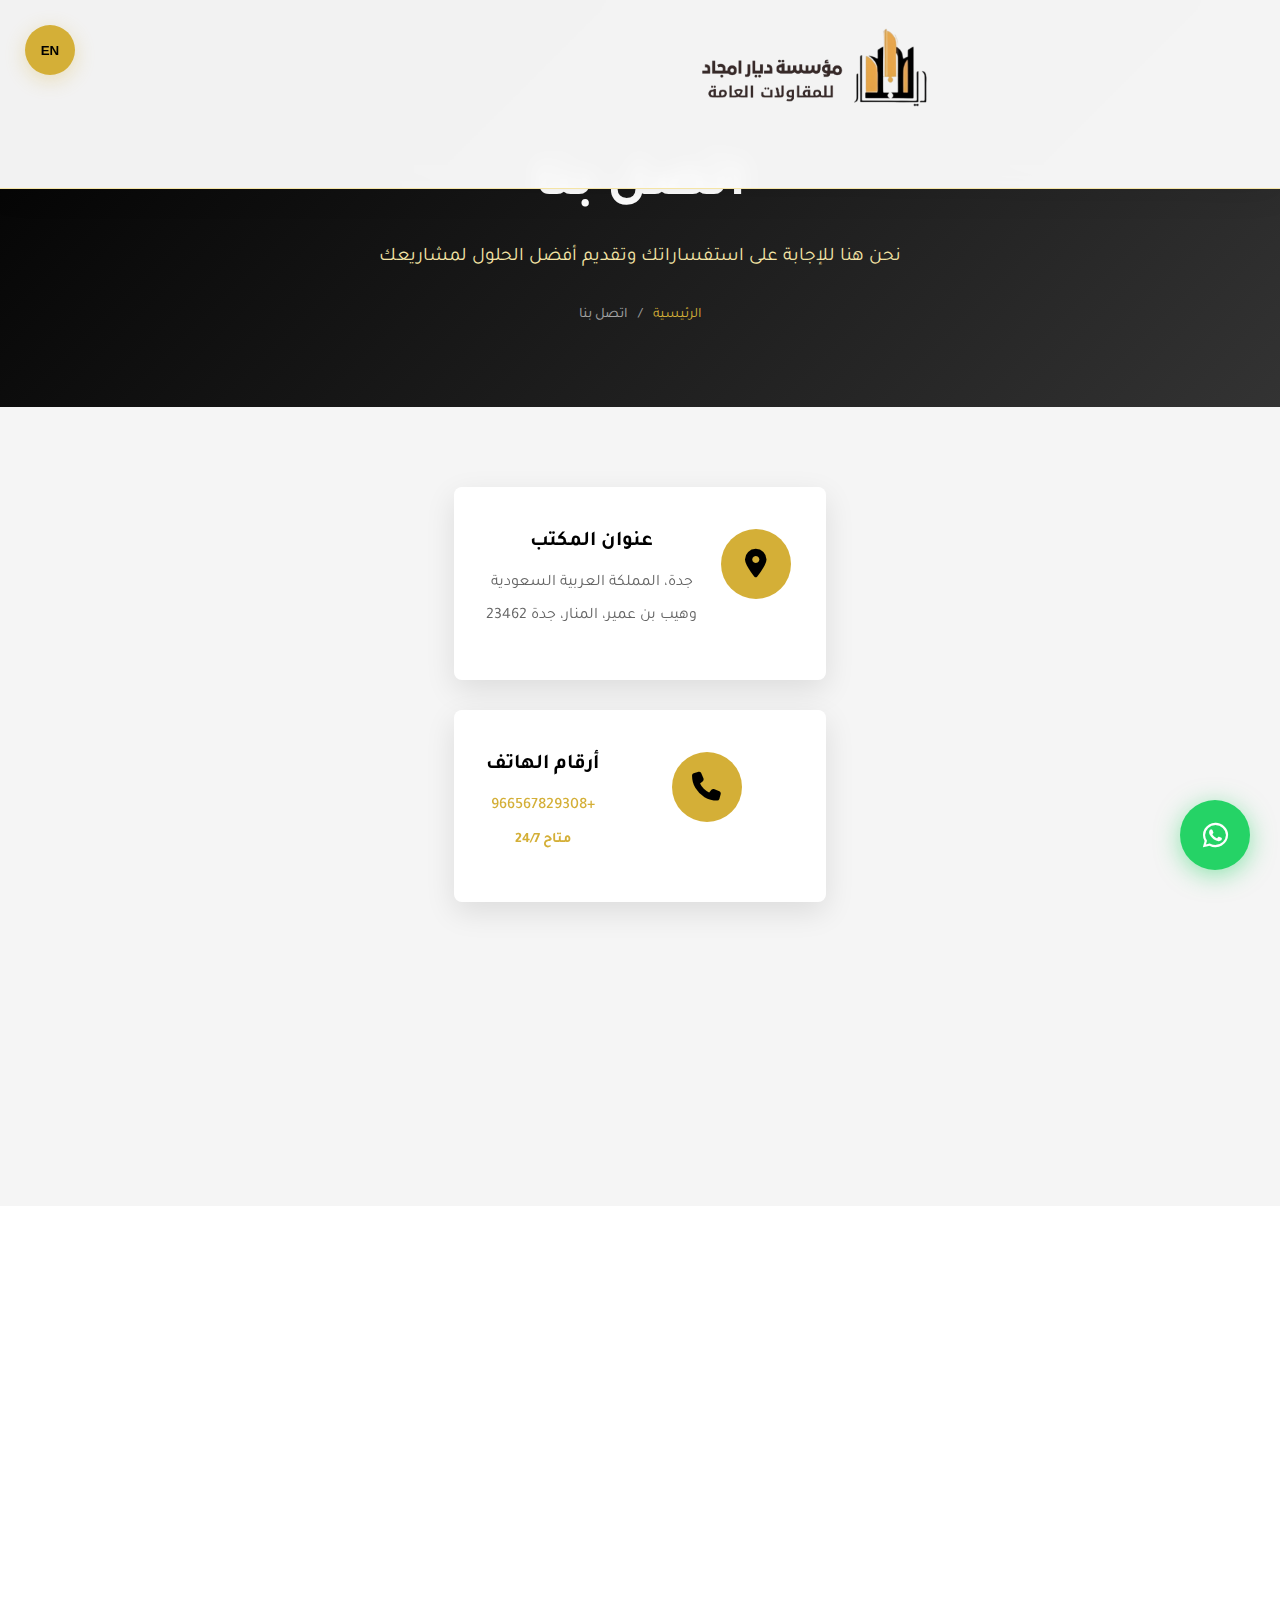
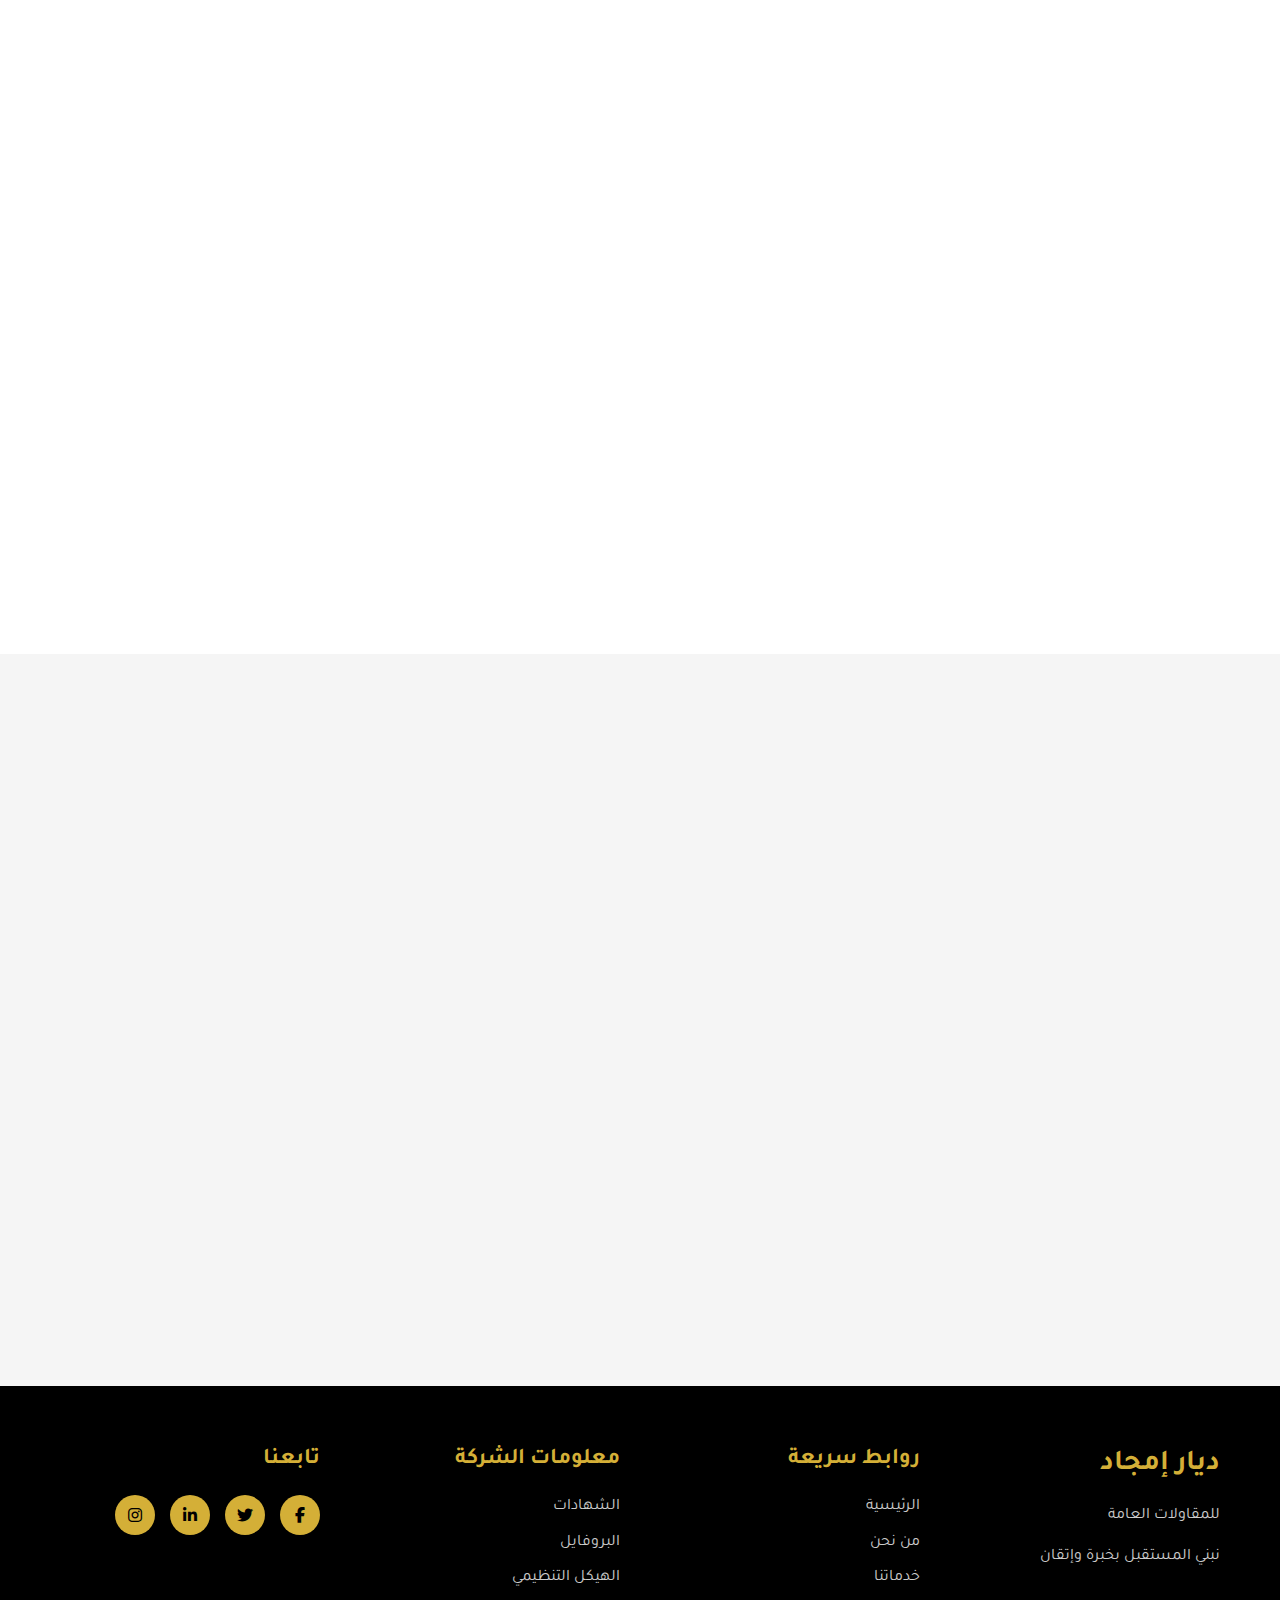
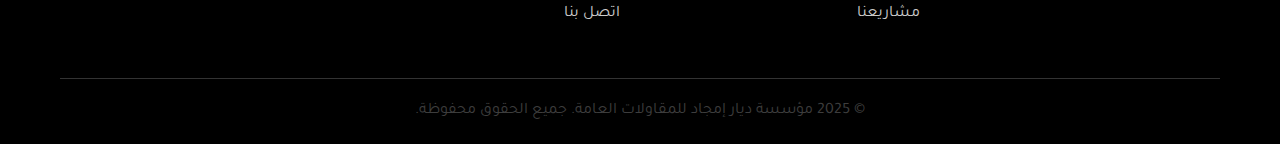
<file: contact.html>
<!DOCTYPE html>
<html lang="ar" dir="rtl">
<head>
    <meta charset="UTF-8">
    <meta name="viewport" content="width=device-width, initial-scale=1.0">
    <title>اتصل بنا | مؤسسة ديار إمجاد للمقاولات العامة</title>
    
    <!-- Favicon -->
    <link rel="icon" type="image/x-icon" href="assets/images/logo.ico">
    
    <!-- CDN Links -->
    <link rel="stylesheet" href="https://cdnjs.cloudflare.com/ajax/libs/font-awesome/6.4.0/css/all.min.css">
    <link href="https://fonts.googleapis.com/css2?family=Tajawal:wght@300;400;500;700&family=Inter:wght@300;400;500;700&display=swap" rel="stylesheet">
    <link href="https://unpkg.com/aos@2.3.1/dist/aos.css" rel="stylesheet">
    <link rel="stylesheet" href="https://cdnjs.cloudflare.com/ajax/libs/animate.css/4.1.1/animate.min.css">
    
    <!-- Custom CSS -->
    <link rel="stylesheet" href="assets/css/style.css">
</head>
<body>
     <!-- Language Toggle -->
  <div class="language-toggle">
    <button id="langToggle" class="lang-btn">
        <span class="lang-text" data-ar="EN" data-en="AR">EN</span>
    </button>
</div>

    <!-- WhatsApp Button -->
    <div class="whatsapp-btn">
        <a href="https://wa.me/966567829308" target="_blank" title="تواصل معنا عبر واتساب">
            <i class="fab fa-whatsapp"></i>
        </a>
    </div>

    <!-- Header -->
    <header id="header">
        <nav class="navbar">
            <div class="container">
                <div class="nav-brand">
                    <div class="logo">
                        &nbsp; &nbsp; &nbsp; &nbsp; &nbsp; &nbsp; &nbsp;<img src="assets/images/logo.png" alt="ديار إمجاد" class="logo-img">
                        
                    </div>
                </div>
                
                <ul class="nav-menu" id="navMenu">
                    <li><a href="index.html" data-ar="الرئيسية" data-en="Home">الرئيسية</a></li>
                    <li><a href="about.html" data-ar="من نحن" data-en="About">من نحن</a></li>
                    <li><a href="services.html" data-ar="خدماتنا" data-en="Services">خدماتنا</a></li>
                    <li><a href="projects.html" data-ar="مشاريعنا" data-en="Projects">مشاريعنا</a></li>
                    <li><a href="clients.html" data-ar="عملاؤنا" data-en="Clients">عملاؤنا</a></li>
                    <li class="dropdown">
                        <a href="#" data-ar="الشركة" data-en="Company">الشركة <i class="fas fa-chevron-down"></i></a>
                        <ul class="dropdown-menu">
                            <li><a href="certificates.html" data-ar="الشهادات" data-en="Certificates">الشهادات</a></li>
                            <li><a href="profile.html" data-ar="البروفايل" data-en="Profile">البروفايل</a></li>
                            <li><a href="organizational-structure.html" data-ar="الهيكل التنظيمي" data-en="Organizational Structure">الهيكل التنظيمي</a></li>
                        </ul>
                    </li>
                    <li><a href="contact.html" data-ar="اتصل بنا" data-en="Contact">اتصل بنا</a></li>
                </ul>
                
                <div class="hamburger" id="hamburger">
                    <span></span>
                    <span></span>
                    <span></span>
                </div>
            </div>
        </nav>
    </header>

    <!-- Page Header -->
    <section class="page-header">
        <div class="container">
            <div class="page-header-content">
                <h1 data-ar="اتصل بنا" data-en="Contact Us">اتصل بنا</h1>
                <p data-ar="نحن هنا للإجابة على استفساراتك وتقديم أفضل الحلول لمشاريعك" data-en="We are here to answer your inquiries and provide the best solutions for your projects">
                    نحن هنا للإجابة على استفساراتك وتقديم أفضل الحلول لمشاريعك
                </p>
                <nav class="breadcrumb">
                    <a href="index.html" data-ar="الرئيسية" data-en="Home">الرئيسية</a>
                    <span>/</span>
                    <span data-ar="اتصل بنا" data-en="Contact Us">اتصل بنا</span>
                </nav>
            </div>
        </div>
    </section>

    <!-- Contact Information -->
    <section class="contact-info">
        <div class="container">
            <div class="contact-info-grid">
                <div class="contact-item" data-aos="fade-up" data-aos-delay="100">
                    <div class="contact-icon">
                        <i class="fas fa-map-marker-alt"></i>
                    </div>
                    <div class="contact-details">
                        <h3 data-ar="عنوان المكتب" data-en="Office Address">عنوان المكتب</h3>
                        <p data-ar="جدة، المملكة العربية السعودية" data-en="Riyadh, Saudi Arabia">
                            جدة، المملكة العربية السعودية
                        </p>
                        <p data-ar="حي الملك فهد، شارع الأمير محمد بن عبدالعزيز" data-en="King Fahd District, Prince Mohammed bin Abdulaziz Street">
وهيب بن عمير، المنار، جدة 23462                        </p>
                    </div>
                </div>

                <div class="contact-item" data-aos="fade-up" data-aos-delay="200">
                    <div class="contact-icon">
                        <i class="fas fa-phone"></i>
                    </div>
                    <div class="contact-details">
                        <h3 data-ar="أرقام الهاتف" data-en="Phone Numbers">أرقام الهاتف</h3>
                        <p><a href="tel:+966567829308">+966567829308</a></p>
                        <p class="contact-note" data-ar="متاح 24/7" data-en="Available 24/7">متاح 24/7</p>
                    </div>
                </div>

             <!--   <div class="contact-item" data-aos="fade-up" data-aos-delay="300">
                    <div class="contact-icon">
                        <i class="fas fa-envelope"></i>
                    </div>
               
                </div>-->

                <div class="contact-item" data-aos="fade-up" data-aos-delay="400">
                    <div class="contact-icon">
                        <i class="fas fa-clock"></i>
                    </div>
                    <div class="contact-details">
                        <h3 data-ar="ساعات العمل" data-en="Working Hours">ساعات العمل</h3>
                        <p data-ar="الأحد - الخميس: 8:00 ص - 6:00 م" data-en="Sunday - Thursday: 8:00 AM - 6:00 PM">
                            الأحد - الخميس: 8:00 ص - 6:00 م
                        </p>
                        <p data-ar="الجمعة - السبت: مغلق" data-en="Friday - Saturday: Closed">
                            الجمعة - السبت: مغلق
                        </p>
                    </div>
                </div>
            </div>
        </div>
    </section>

    <!-- Contact Form Section -->
    <section class="contact-form-section">
        <div class="container">
            <div class="contact-content">
            

                <div class="contact-sidebar" data-aos="fade-right">
                    <div class="sidebar-content">
                        <h3 data-ar="لماذا تختارنا؟" data-en="Why Choose Us?">لماذا تختارنا؟</h3>
                        
                        <div class="sidebar-feature">
                            <div class="feature-icon">
                                <i class="fas fa-award"></i>
                            </div>
                            <div class="feature-content">
                                <h4 data-ar="خبرة 15+ سنة" data-en="15+ Years Experience">خبرة 15+ سنة</h4>
                                <p data-ar="خبرة واسعة في جميع أنواع المشاريع" data-en="Extensive experience in all types of projects">
                                    خبرة واسعة في جميع أنواع المشاريع
                                </p>
                            </div>
                        </div>

                        <div class="sidebar-feature">
                            <div class="feature-icon">
                                <i class="fas fa-certificate"></i>
                            </div>
                            <div class="feature-content">
                                <h4 data-ar="مرخص رسمياً" data-en="Officially Licensed">مرخص رسمياً</h4>
                                <p data-ar="حاصل على جميع التراخيص المطلوبة" data-en="Holding all required licenses">
                                    حاصل على جميع التراخيص المطلوبة
                                </p>
                            </div>
                        </div>

                        <div class="sidebar-feature">
                            <div class="feature-icon">
                                <i class="fas fa-handshake"></i>
                            </div>
                            <div class="feature-content">
                                <h4 data-ar="ضمان الجودة" data-en="Quality Guarantee">ضمان الجودة</h4>
                                <p data-ar="ضمان شامل على جميع أعمالنا" data-en="Comprehensive warranty on all our work">
                                    ضمان شامل على جميع أعمالنا
                                </p>
                            </div>
                        </div>

                        <div class="sidebar-feature">
                            <div class="feature-icon">
                                <i class="fas fa-clock"></i>
                            </div>
                            <div class="feature-content">
                                <h4 data-ar="التزام بالمواعيد" data-en="On-Time Delivery">التزام بالمواعيد</h4>
                                <p data-ar="نلتزم بتسليم المشاريع في الوقت المحدد" data-en="We commit to delivering projects on time">
                                    نلتزم بتسليم المشاريع في الوقت المحدد
                                </p>
                            </div>
                        </div>
                    </div>

                    <div class="contact-cta">
                        <h4 data-ar="تحتاج مساعدة فورية؟" data-en="Need Immediate Help?">تحتاج مساعدة فورية؟</h4>
                        <p data-ar="اتصل بنا الآن للحصول على استشارة مجانية" data-en="Call us now for a free consultation">
                            اتصل بنا الآن للحصول على استشارة مجانية
                        </p>
                        <a href="tel:+966567829308" class="btn btn-secondary">
                            <i class="fas fa-phone"></i>
                            <span data-ar="اتصل الآن" data-en="Call Now">اتصل الآن</span>
                        </a>
                        <a href="https://wa.me/966567829308" class="btn btn-whatsapp" target="_blank">
                            <i class="fab fa-whatsapp"></i>
                            <span data-ar="واتساب" data-en="WhatsApp">واتساب</span>
                        </a>
                    </div>
                </div>
            </div>
        </div>
    </section>

    <!-- Map Section -->
    <section class="map-section">
        <div class="container">
            <div class="section-header" data-aos="fade-up">
                <h2 data-ar="موقعنا على الخريطة" data-en="Our Location">موقعنا على الخريطة</h2>
                <p data-ar="زرنا في مكتبنا الرئيسي في جدة" data-en="Visit us at our main office in Riyadh">
                    زرنا في مكتبنا الرئيسي في جدة
                </p>
            </div>
            
            <div class="map-container" data-aos="fade-up" data-aos-delay="200">
                <!-- Google Maps Embed -->
                <iframe 
                    src="https://www.google.com/maps/embed?pb=!1m18!1m12!1m3!1d14957548.855278106!2d53.70405984433147!3d23.75645947862878!2m3!1f0!2f0!3f0!3m2!1i1024!2i768!4f13.1!3m3!1m2!1s0x15c3d1b853ebd16f%3A0xc332b8781ea0517!2z2K_Zitin2LEg2KPZhdis2KfYryDYp9mE2LnZgtin2LHZitip!5e0!3m2!1sar!2ssa!4v1755525223738!5m2!1sar!2ssa"
                    width="100%" 
                    height="400" 
                    style="border:0;" 
                    allowfullscreen="" 
                    loading="lazy" 
                    referrerpolicy="no-referrer-when-downgrade">
                </iframe>
            </div>
        </div>
    </section>

    <!-- Success Message -->
    <div id="successMessage" class="success-message" style="display: none;">
        <div class="success-content">
            <i class="fas fa-check-circle"></i>
            <h3 data-ar="تم إرسال رسالتك بنجاح!" data-en="Your message has been sent successfully!">تم إرسال رسالتك بنجاح!</h3>
            <p data-ar="سنتواصل معك في أقرب وقت ممكن" data-en="We will contact you as soon as possible">
                سنتواصل معك في أقرب وقت ممكن
            </p>
            <button onclick="closeSuccessMessage()" class="btn btn-primary">
                <span data-ar="موافق" data-en="OK">موافق</span>
            </button>
        </div>
    </div>

    <!-- Footer -->
    <footer class="footer">
        <div class="container">
            <div class="footer-content">
                <div class="footer-section">
                    <div class="footer-logo">
                        <h3 data-ar="ديار إمجاد" data-en="Diyar Emjad">ديار إمجاد</h3>
                        <p data-ar="للمقاولات العامة" data-en="General Contracting">للمقاولات العامة</p>
                    </div>
                    <p data-ar="نبني المستقبل بخبرة وإتقان" data-en="Building the Future with Expertise and Excellence">
                        نبني المستقبل بخبرة وإتقان
                    </p>
                </div>
                
                <div class="footer-section">
                    <h4 data-ar="روابط سريعة" data-en="Quick Links">روابط سريعة</h4>
                    <ul>
                        <li><a href="index.html" data-ar="الرئيسية" data-en="Home">الرئيسية</a></li>
                        <li><a href="about.html" data-ar="من نحن" data-en="About">من نحن</a></li>
                        <li><a href="services.html" data-ar="خدماتنا" data-en="Services">خدماتنا</a></li>
                        <li><a href="projects.html" data-ar="مشاريعنا" data-en="Projects">مشاريعنا</a></li>
                    </ul>
                </div>
                
                <div class="footer-section">
                    <h4 data-ar="معلومات الشركة" data-en="Company Info">معلومات الشركة</h4>
                    <ul>
                        <li><a href="certificates.html" data-ar="الشهادات" data-en="Certificates">الشهادات</a></li>
                        <li><a href="profile.html" data-ar="البروفايل" data-en="Profile">البروفايل</a></li>
                        <li><a href="organizational-structure.html" data-ar="الهيكل التنظيمي" data-en="Organizational Structure">الهيكل التنظيمي</a></li>
                        <li><a href="contact.html" data-ar="اتصل بنا" data-en="Contact">اتصل بنا</a></li>
                    </ul>
                </div>
                
                <div class="footer-section">
                    <h4 data-ar="تابعنا" data-en="Follow Us">تابعنا</h4>
                    <div class="social-links">
                        <a href="#" target="_blank"><i class="fab fa-facebook-f"></i></a>
                        <a href="#" target="_blank"><i class="fab fa-twitter"></i></a>
                        <a href="#" target="_blank"><i class="fab fa-linkedin-in"></i></a>
                        <a href="#" target="_blank"><i class="fab fa-instagram"></i></a>
                    </div>
                </div>
            </div>
            
            <div class="footer-bottom">
                <p data-ar="© 2025 مؤسسة ديار إمجاد للمقاولات العامة. جميع الحقوق محفوظة." data-en="© 2025 Diyar Emjad General Contracting. All rights reserved.">
                    © 2025 مؤسسة ديار إمجاد للمقاولات العامة. جميع الحقوق محفوظة.
                </p>
            </div>
        </div>
    </footer>

    <!-- Scripts -->
    <script src="https://cdnjs.cloudflare.com/ajax/libs/gsap/3.11.4/gsap.min.js"></script>
    <script src="https://unpkg.com/aos@2.3.1/dist/aos.js"></script>
    <script src="assets/js/script.js"></script>
    <script src="assets/js/contact.js"></script>
</body>
</html>
</file>
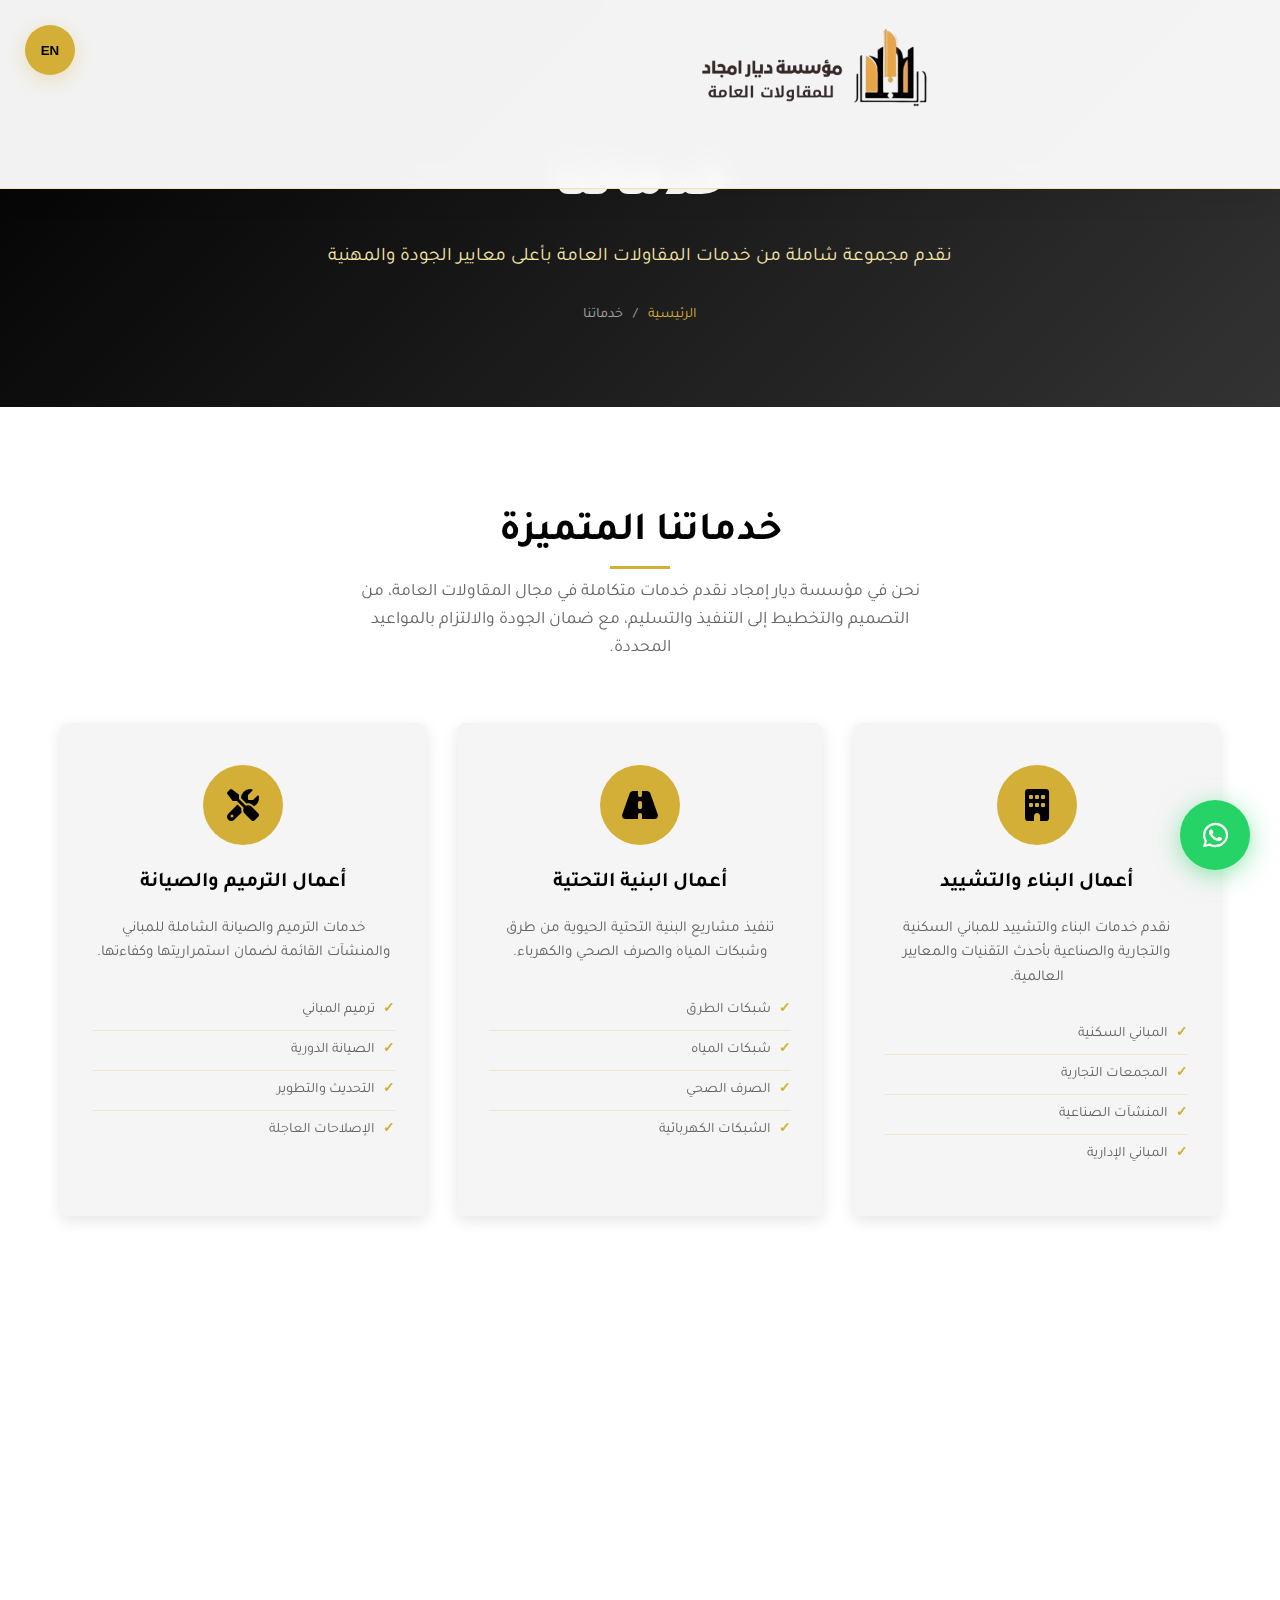
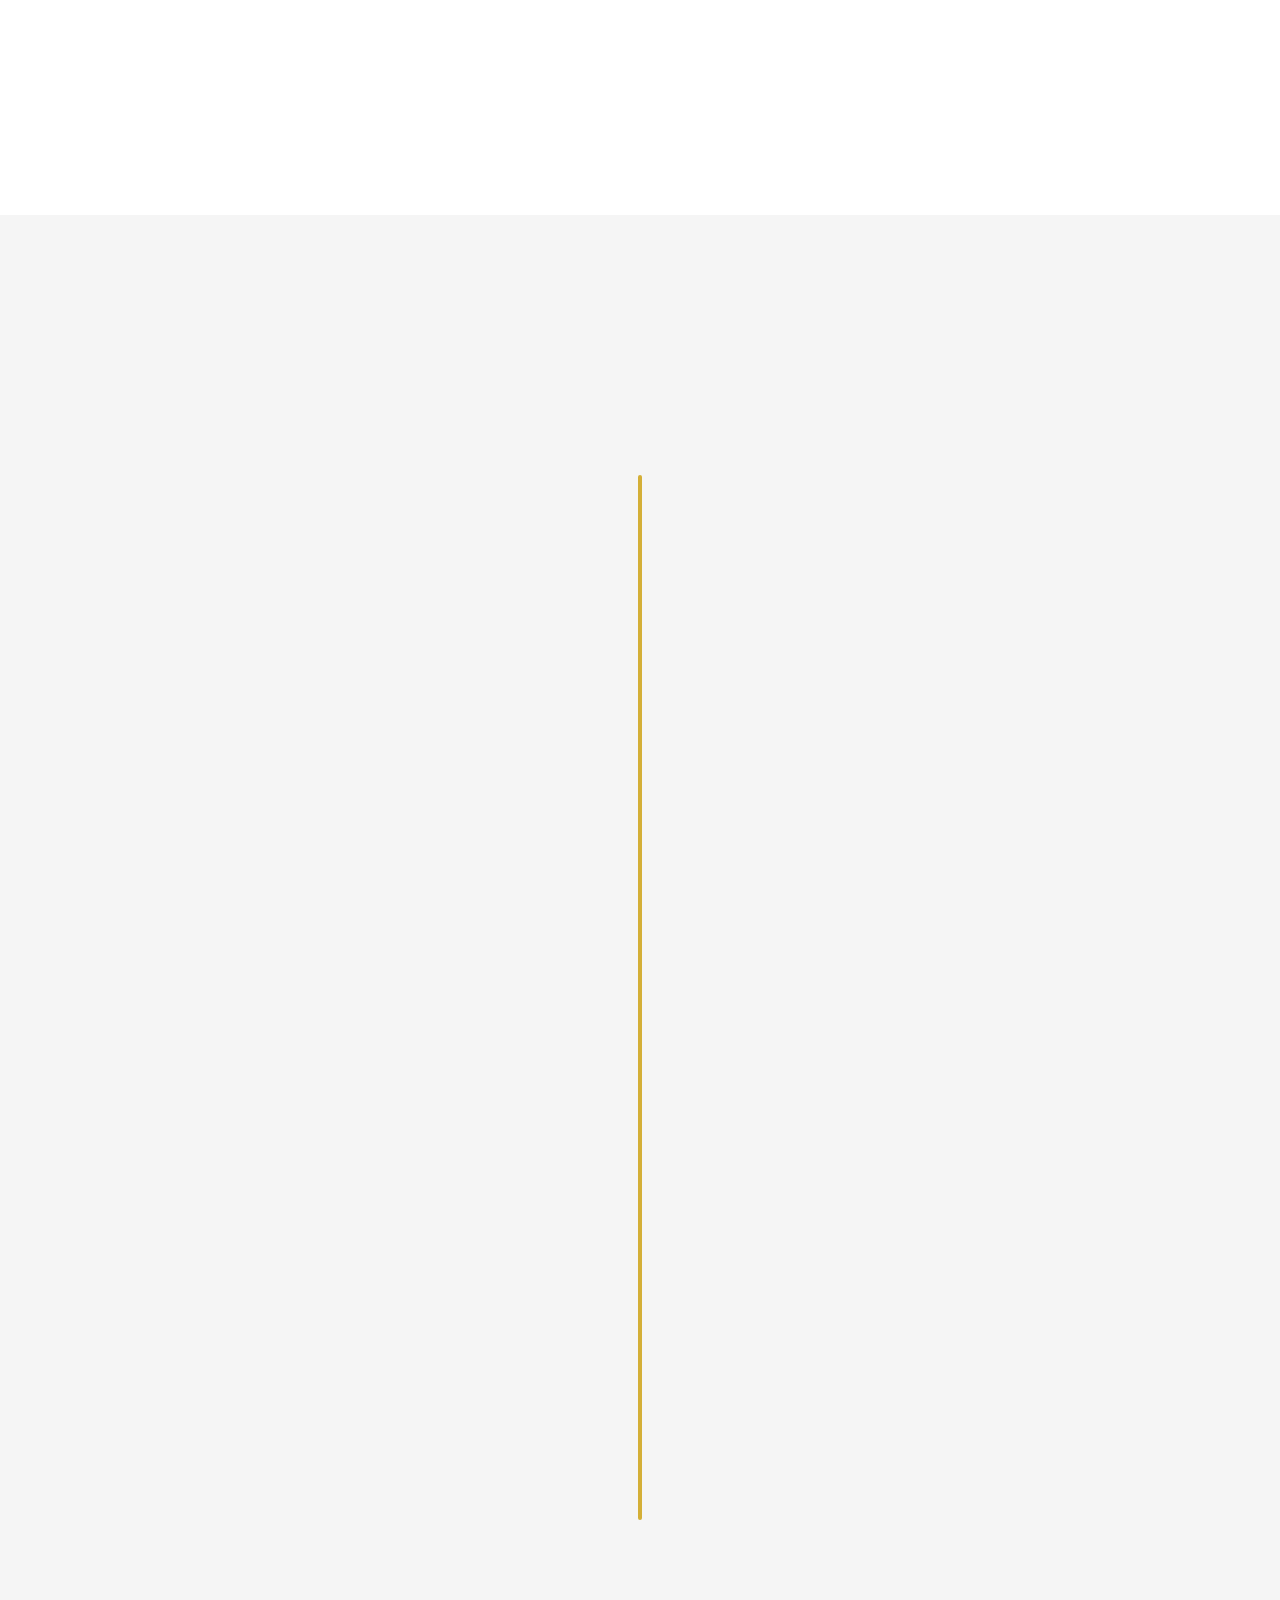
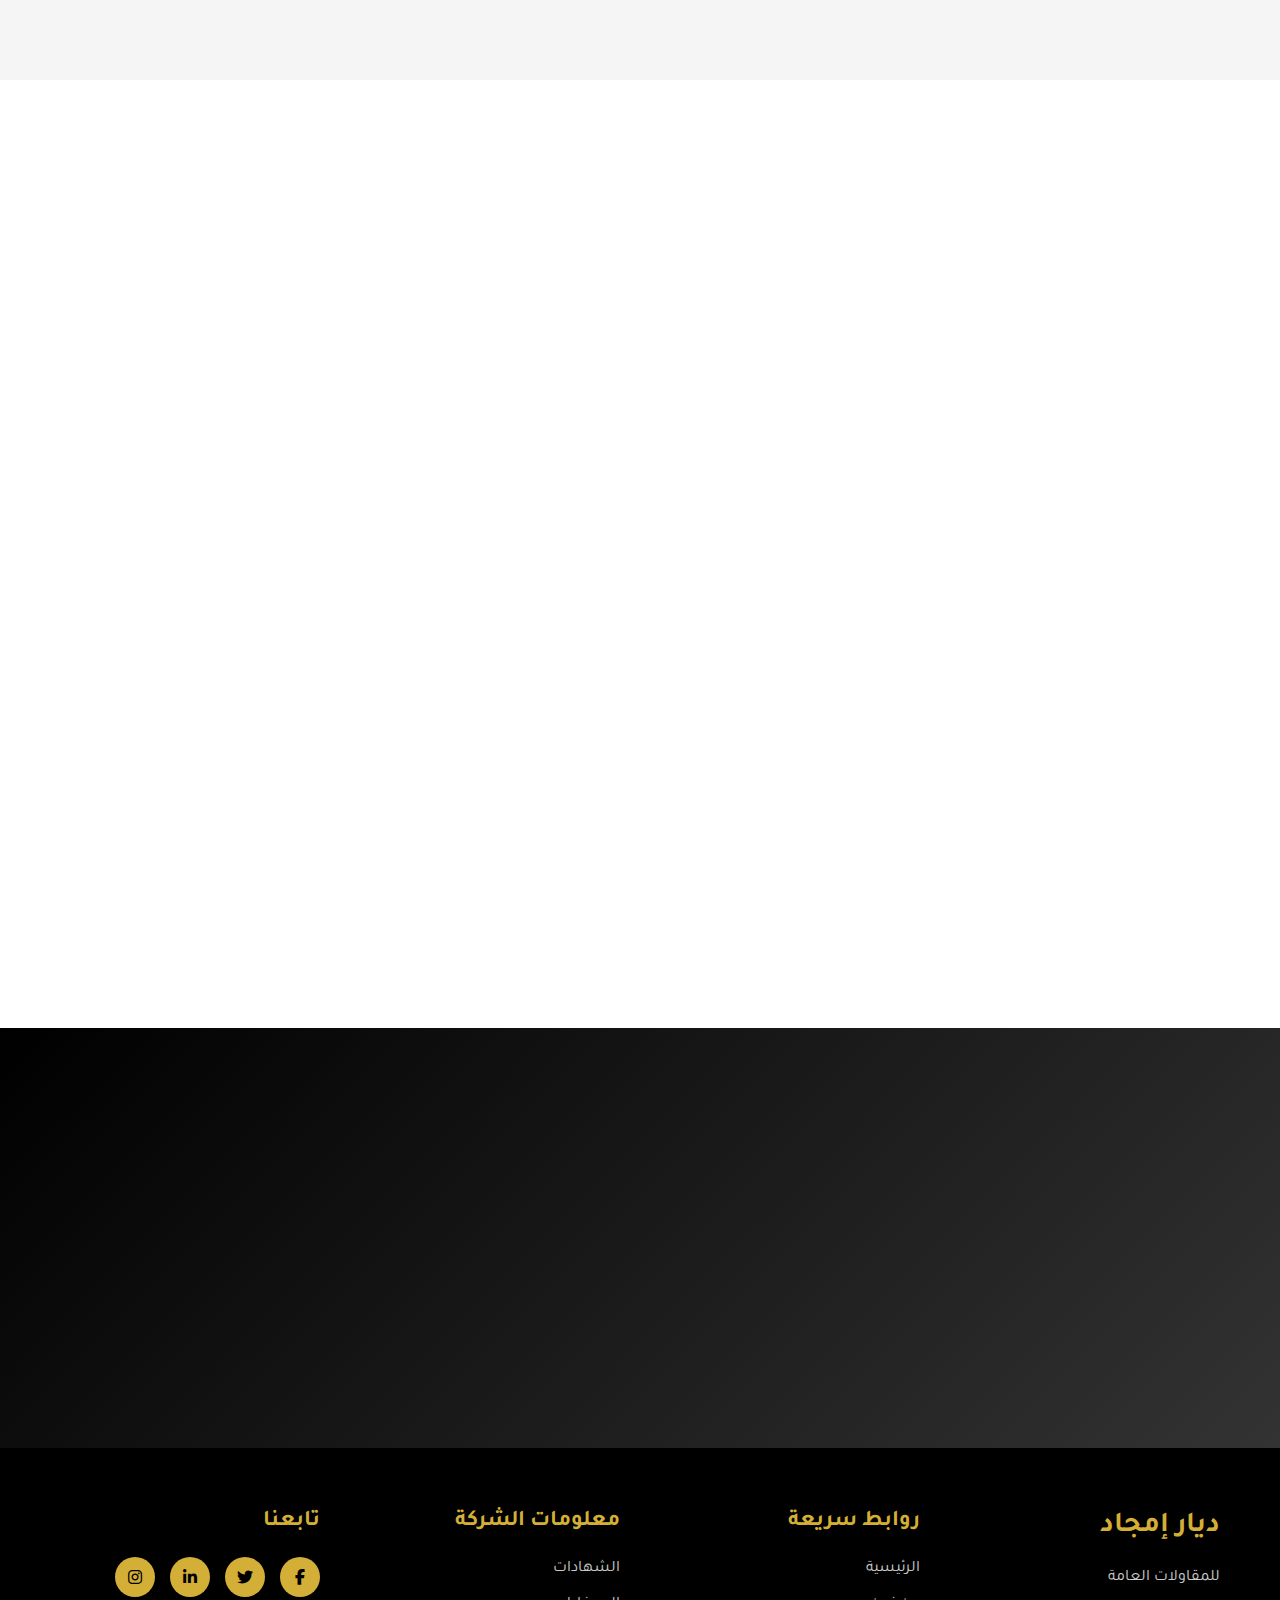
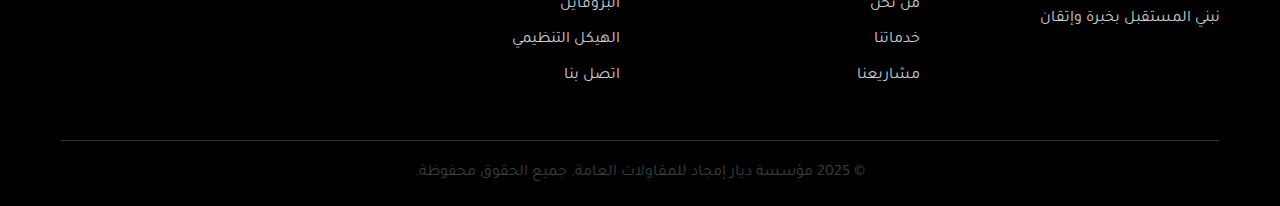
<file: services.html>
<!DOCTYPE html>
<html lang="ar" dir="rtl">
<head>
    <meta charset="UTF-8">
    <meta name="viewport" content="width=device-width, initial-scale=1.0">
    <title>خدماتنا | مؤسسة ديار إمجاد للمقاولات العامة</title>
    
    <!-- Favicon -->
    <link rel="icon" type="image/x-icon" href="assets/images/logo.ico">
    
    <!-- CDN Links -->
    <link rel="stylesheet" href="https://cdnjs.cloudflare.com/ajax/libs/font-awesome/6.4.0/css/all.min.css">
    <link href="https://fonts.googleapis.com/css2?family=Tajawal:wght@300;400;500;700&family=Inter:wght@300;400;500;700&display=swap" rel="stylesheet">
    <link href="https://unpkg.com/aos@2.3.1/dist/aos.css" rel="stylesheet">
    <link rel="stylesheet" href="https://cdnjs.cloudflare.com/ajax/libs/animate.css/4.1.1/animate.min.css">
    
    <!-- Custom CSS -->
    <link rel="stylesheet" href="assets/css/style.css">
</head>
<body>
    <!-- Language Toggle -->
     <!-- Language Toggle -->
  <div class="language-toggle">
    <button id="langToggle" class="lang-btn">
        <span class="lang-text" data-ar="EN" data-en="AR">EN</span>
    </button>
</div>

    <!-- WhatsApp Button -->
    <div class="whatsapp-btn">
        <a href="https://wa.me/966567829308" target="_blank" title="تواصل معنا عبر واتساب">
            <i class="fab fa-whatsapp"></i>
        </a>
    </div>

    <!-- Header -->
    <header id="header">
        <nav class="navbar">
            <div class="container">
                <div class="nav-brand">
                    <div class="logo">
                        &nbsp; &nbsp; &nbsp; &nbsp; &nbsp; &nbsp; &nbsp;<img src="assets/images/logo.png" alt="ديار إمجاد" class="logo-img">
                        
                    </div>
                </div>
                
                <ul class="nav-menu" id="navMenu">
                    <li><a href="index.html" data-ar="الرئيسية" data-en="Home">الرئيسية</a></li>
                    <li><a href="about.html" data-ar="من نحن" data-en="About">من نحن</a></li>
                    <li><a href="services.html" data-ar="خدماتنا" data-en="Services">خدماتنا</a></li>
                    <li><a href="projects.html" data-ar="مشاريعنا" data-en="Projects">مشاريعنا</a></li>
                    <li><a href="clients.html" data-ar="عملاؤنا" data-en="Clients">عملاؤنا</a></li>
                    <li class="dropdown">
                        <a href="#" data-ar="الشركة" data-en="Company">الشركة <i class="fas fa-chevron-down"></i></a>
                        <ul class="dropdown-menu">
                            <li><a href="certificates.html" data-ar="الشهادات" data-en="Certificates">الشهادات</a></li>
                            <li><a href="profile.html" data-ar="البروفايل" data-en="Profile">البروفايل</a></li>
                            <li><a href="organizational-structure.html" data-ar="الهيكل التنظيمي" data-en="Organizational Structure">الهيكل التنظيمي</a></li>
                        </ul>
                    </li>
                    <li><a href="contact.html" data-ar="اتصل بنا" data-en="Contact">اتصل بنا</a></li>
                </ul>
                
                <div class="hamburger" id="hamburger">
                    <span></span>
                    <span></span>
                    <span></span>
                </div>
            </div>
        </nav>
    </header>

    <!-- Page Header -->
    <section class="page-header">
        <div class="container">
            <div class="page-header-content">
                <h1 data-ar="خدماتنا" data-en="Our Services">خدماتنا</h1>
                <p data-ar="نقدم مجموعة شاملة من خدمات المقاولات العامة بأعلى معايير الجودة والمهنية" data-en="We provide a comprehensive range of general contracting services with the highest standards of quality and professionalism">
                    نقدم مجموعة شاملة من خدمات المقاولات العامة بأعلى معايير الجودة والمهنية
                </p>
                <nav class="breadcrumb">
                    <a href="index.html" data-ar="الرئيسية" data-en="Home">الرئيسية</a>
                    <span>/</span>
                    <span data-ar="خدماتنا" data-en="Our Services">خدماتنا</span>
                </nav>
            </div>
        </div>
    </section>

    <!-- Services Overview -->
    <section class="services-overview">
        <div class="container">
            <div class="section-header" data-aos="fade-up">
                <h2 data-ar="خدماتنا المتميزة" data-en="Our Distinguished Services">خدماتنا المتميزة</h2>
                <p data-ar="نحن في مؤسسة ديار إمجاد نقدم خدمات متكاملة في مجال المقاولات العامة، من التصميم والتخطيط إلى التنفيذ والتسليم، مع ضمان الجودة والالتزام بالمواعيد المحددة." data-en="At Diyar Emjad, we provide integrated services in general contracting, from design and planning to execution and delivery, ensuring quality and adherence to specified deadlines.">
                    نحن في مؤسسة ديار إمجاد نقدم خدمات متكاملة في مجال المقاولات العامة، من التصميم والتخطيط إلى التنفيذ والتسليم، مع ضمان الجودة والالتزام بالمواعيد المحددة.
                </p>
            </div>

            <div class="services-grid">
                <!-- Construction Services -->
                <div class="service-card" data-aos="fade-up" data-aos-delay="100">
                    <div class="service-icon">
                        <i class="fas fa-building"></i>
                    </div>
                    <h3 data-ar="أعمال البناء والتشييد" data-en="Construction & Building">أعمال البناء والتشييد</h3>
                    <p data-ar="نقدم خدمات البناء والتشييد للمباني السكنية والتجارية والصناعية بأحدث التقنيات والمعايير العالمية." data-en="We provide construction and building services for residential, commercial, and industrial buildings using the latest technologies and international standards.">
                        نقدم خدمات البناء والتشييد للمباني السكنية والتجارية والصناعية بأحدث التقنيات والمعايير العالمية.
                    </p>
                    <ul class="service-features">
                        <li data-ar="المباني السكنية" data-en="Residential Buildings">المباني السكنية</li>
                        <li data-ar="المجمعات التجارية" data-en="Commercial Complexes">المجمعات التجارية</li>
                        <li data-ar="المنشآت الصناعية" data-en="Industrial Facilities">المنشآت الصناعية</li>
                        <li data-ar="المباني الإدارية" data-en="Administrative Buildings">المباني الإدارية</li>
                    </ul>
                </div>

                <!-- Infrastructure -->
                <div class="service-card" data-aos="fade-up" data-aos-delay="200">
                    <div class="service-icon">
                        <i class="fas fa-road"></i>
                    </div>
                    <h3 data-ar="أعمال البنية التحتية" data-en="Infrastructure Works">أعمال البنية التحتية</h3>
                    <p data-ar="تنفيذ مشاريع البنية التحتية الحيوية من طرق وشبكات المياه والصرف الصحي والكهرباء." data-en="Implementation of vital infrastructure projects including roads, water networks, sewage systems, and electricity.">
                        تنفيذ مشاريع البنية التحتية الحيوية من طرق وشبكات المياه والصرف الصحي والكهرباء.
                    </p>
                    <ul class="service-features">
                        <li data-ar="شبكات الطرق" data-en="Road Networks">شبكات الطرق</li>
                        <li data-ar="شبكات المياه" data-en="Water Networks">شبكات المياه</li>
                        <li data-ar="الصرف الصحي" data-en="Sewage Systems">الصرف الصحي</li>
                        <li data-ar="الشبكات الكهربائية" data-en="Electrical Networks">الشبكات الكهربائية</li>
                    </ul>
                </div>

                <!-- Renovation -->
                <div class="service-card" data-aos="fade-up" data-aos-delay="300">
                    <div class="service-icon">
                        <i class="fas fa-tools"></i>
                    </div>
                    <h3 data-ar="أعمال الترميم والصيانة" data-en="Renovation & Maintenance">أعمال الترميم والصيانة</h3>
                    <p data-ar="خدمات الترميم والصيانة الشاملة للمباني والمنشآت القائمة لضمان استمراريتها وكفاءتها." data-en="Comprehensive renovation and maintenance services for existing buildings and facilities to ensure their continuity and efficiency.">
                        خدمات الترميم والصيانة الشاملة للمباني والمنشآت القائمة لضمان استمراريتها وكفاءتها.
                    </p>
                    <ul class="service-features">
                        <li data-ar="ترميم المباني" data-en="Building Renovation">ترميم المباني</li>
                        <li data-ar="الصيانة الدورية" data-en="Periodic Maintenance">الصيانة الدورية</li>
                        <li data-ar="التحديث والتطوير" data-en="Updates & Development">التحديث والتطوير</li>
                        <li data-ar="الإصلاحات العاجلة" data-en="Emergency Repairs">الإصلاحات العاجلة</li>
                    </ul>
                </div>

                <!-- Interior Design -->
                <div class="service-card" data-aos="fade-up" data-aos-delay="400">
                    <div class="service-icon">
                        <i class="fas fa-paint-brush"></i>
                    </div>
                    <h3 data-ar="التصميم الداخلي والديكور" data-en="Interior Design & Decoration">التصميم الداخلي والديكور</h3>
                    <p data-ar="تصميم وتنفيذ الديكورات الداخلية العصرية والكلاسيكية حسب ذوق العميل ومتطلباته." data-en="Design and implementation of modern and classic interior decorations according to client taste and requirements.">
                        تصميم وتنفيذ الديكورات الداخلية العصرية والكلاسيكية حسب ذوق العميل ومتطلباته.
                    </p>
                    <ul class="service-features">
                        <li data-ar="التصميم المعماري الداخلي" data-en="Interior Architectural Design">التصميم المعماري الداخلي</li>
                        <li data-ar="اختيار المواد والألوان" data-en="Material & Color Selection">اختيار المواد والألوان</li>
                        <li data-ar="الأثاث والإضاءة" data-en="Furniture & Lighting">الأثاث والإضاءة</li>
                        <li data-ar="اللمسات الفنية" data-en="Artistic Touches">اللمسات الفنية</li>
                    </ul>
                </div>

                <!-- Project Management -->
                <div class="service-card" data-aos="fade-up" data-aos-delay="500">
                    <div class="service-icon">
                        <i class="fas fa-project-diagram"></i>
                    </div>
                    <h3 data-ar="إدارة المشاريع" data-en="Project Management">إدارة المشاريع</h3>
                    <p data-ar="إدارة شاملة للمشاريع من البداية حتى النهاية مع ضمان الجودة والالتزام بالمواعيد والميزانية." data-en="Comprehensive project management from start to finish ensuring quality and adherence to deadlines and budget.">
                        إدارة شاملة للمشاريع من البداية حتى النهاية مع ضمان الجودة والالتزام بالمواعيد والميزانية.
                    </p>
                    <ul class="service-features">
                        <li data-ar="التخطيط والجدولة" data-en="Planning & Scheduling">التخطيط والجدولة</li>
                        <li data-ar="إدارة الموارد" data-en="Resource Management">إدارة الموارد</li>
                        <li data-ar="مراقبة الجودة" data-en="Quality Control">مراقبة الجودة</li>
                        <li data-ar="التقارير والمتابعة" data-en="Reports & Follow-up">التقارير والمتابعة</li>
                    </ul>
                </div>

                <!-- Consulting -->
                <div class="service-card" data-aos="fade-up" data-aos-delay="600">
                    <div class="service-icon">
                        <i class="fas fa-lightbulb"></i>
                    </div>
                    <h3 data-ar="الاستشارات الهندسية" data-en="Engineering Consulting">الاستشارات الهندسية</h3>
                    <p data-ar="تقديم الاستشارات الهندسية المتخصصة في جميع مراحل المشروع من الدراسة إلى التنفيذ." data-en="Providing specialized engineering consultations in all project phases from study to implementation.">
                        تقديم الاستشارات الهندسية المتخصصة في جميع مراحل المشروع من الدراسة إلى التنفيذ.
                    </p>
                    <ul class="service-features">
                        <li data-ar="دراسات الجدوى" data-en="Feasibility Studies">دراسات الجدوى</li>
                        <li data-ar="التصميم الهندسي" data-en="Engineering Design">التصميم الهندسي</li>
                        <li data-ar="الإشراف الهندسي" data-en="Engineering Supervision">الإشراف الهندسي</li>
                        <li data-ar="تقييم المشاريع" data-en="Project Evaluation">تقييم المشاريع</li>
                    </ul>
                </div>
            </div>
        </div>
    </section>

    <!-- Service Process -->
    <section class="service-process">
        <div class="container">
            <div class="section-header" data-aos="fade-up">
                <h2 data-ar="مراحل تنفيذ المشاريع" data-en="Project Implementation Phases">مراحل تنفيذ المشاريع</h2>
                <p data-ar="نتبع منهجية علمية ومنظمة في تنفيذ جميع مشاريعنا لضمان النجاح والجودة" data-en="We follow a scientific and organized methodology in implementing all our projects to ensure success and quality">
                    نتبع منهجية علمية ومنظمة في تنفيذ جميع مشاريعنا لضمان النجاح والجودة
                </p>
            </div>

            <div class="process-timeline">
                <div class="process-step" data-aos="fade-right" data-aos-delay="100">
                    <div class="step-number">01</div>
                    <div class="step-content">
                        <h3 data-ar="الدراسة والتخطيط" data-en="Study & Planning">الدراسة والتخطيط</h3>
                        <p data-ar="دراسة شاملة لمتطلبات المشروع ووضع خطة تنفيذية مفصلة" data-en="Comprehensive study of project requirements and detailed implementation plan">
                            دراسة شاملة لمتطلبات المشروع ووضع خطة تنفيذية مفصلة
                        </p>
                    </div>
                </div>

                <div class="process-step" data-aos="fade-left" data-aos-delay="200">
                    <div class="step-number">02</div>
                    <div class="step-content">
                        <h3 data-ar="التصميم والهندسة" data-en="Design & Engineering">التصميم والهندسة</h3>
                        <p data-ar="إعداد التصاميم الهندسية والمخططات التفصيلية للمشروع" data-en="Preparation of engineering designs and detailed project blueprints">
                            إعداد التصاميم الهندسية والمخططات التفصيلية للمشروع
                        </p>
                    </div>
                </div>

                <div class="process-step" data-aos="fade-right" data-aos-delay="300">
                    <div class="step-number">03</div>
                    <div class="step-content">
                        <h3 data-ar="الحصول على التراخيص" data-en="Obtaining Permits">الحصول على التراخيص</h3>
                        <p data-ar="استخراج جميع التراخيص والموافقات المطلوبة من الجهات المختصة" data-en="Obtaining all required permits and approvals from relevant authorities">
                            استخراج جميع التراخيص والموافقات المطلوبة من الجهات المختصة
                        </p>
                    </div>
                </div>

                <div class="process-step" data-aos="fade-left" data-aos-delay="400">
                    <div class="step-number">04</div>
                    <div class="step-content">
                        <h3 data-ar="التنفيذ والإشراف" data-en="Implementation & Supervision">التنفيذ والإشراف</h3>
                        <p data-ar="تنفيذ المشروع وفقاً للمخططات مع الإشراف المستمر على الجودة" data-en="Project implementation according to plans with continuous quality supervision">
                            تنفيذ المشروع وفقاً للمخططات مع الإشراف المستمر على الجودة
                        </p>
                    </div>
                </div>

                <div class="process-step" data-aos="fade-right" data-aos-delay="500">
                    <div class="step-number">05</div>
                    <div class="step-content">
                        <h3 data-ar="التسليم والضمان" data-en="Delivery & Warranty">التسليم والضمان</h3>
                        <p data-ar="تسليم المشروع مكتملاً مع تقديم ضمانات شاملة على الأعمال" data-en="Complete project delivery with comprehensive work warranties">
                            تسليم المشروع مكتملاً مع تقديم ضمانات شاملة على الأعمال
                        </p>
                    </div>
                </div>
            </div>
        </div>
    </section>

    <!-- Why Choose Us -->
    <section class="why-choose-us">
        <div class="container">
            <div class="section-header" data-aos="fade-up">
                <h2 data-ar="لماذا تختار ديار إمجاد؟" data-en="Why Choose Diyar Emjad?">لماذا تختار ديار إمجاد؟</h2>
                <p data-ar="نتميز بالخبرة والمهنية والالتزام بأعلى معايير الجودة في جميع خدماتنا" data-en="We excel in experience, professionalism, and commitment to the highest quality standards in all our services">
                    نتميز بالخبرة والمهنية والالتزام بأعلى معايير الجودة في جميع خدماتنا
                </p>
            </div>

            <div class="advantages-grid">
                <div class="advantage-item" data-aos="zoom-in" data-aos-delay="100">
                    <div class="advantage-icon">
                        <i class="fas fa-award"></i>
                    </div>
                    <h3 data-ar="خبرة متميزة" data-en="Distinguished Experience">خبرة متميزة</h3>
                    <p data-ar="أكثر من 15 عاماً من الخبرة في مجال المقاولات العامة" data-en="More than 15 years of experience in general contracting">
                        أكثر من 15 عاماً من الخبرة في مجال المقاولات العامة
                    </p>
                </div>

                <div class="advantage-item" data-aos="zoom-in" data-aos-delay="200">
                    <div class="advantage-icon">
                        <i class="fas fa-certificate"></i>
                    </div>
                    <h3 data-ar="اعتمادات رسمية" data-en="Official Certifications">اعتمادات رسمية</h3>
                    <p data-ar="حاصلون على جميع التراخيص والشهادات من الجهات الرسمية" data-en="Holding all licenses and certificates from official authorities">
                        حاصلون على جميع التراخيص والشهادات من الجهات الرسمية
                    </p>
                </div>

                <div class="advantage-item" data-aos="zoom-in" data-aos-delay="300">
                    <div class="advantage-icon">
                        <i class="fas fa-clock"></i>
                    </div>
                    <h3 data-ar="الالتزام بالمواعيد" data-en="Commitment to Deadlines">الالتزام بالمواعيد</h3>
                    <p data-ar="نلتزم بتسليم جميع مشاريعنا في المواعيد المحددة" data-en="We commit to delivering all our projects on specified deadlines">
                        نلتزم بتسليم جميع مشاريعنا في المواعيد المحددة
                    </p>
                </div>

                <div class="advantage-item" data-aos="zoom-in" data-aos-delay="400">
                    <div class="advantage-icon">
                        <i class="fas fa-shield-alt"></i>
                    </div>
                    <h3 data-ar="ضمان الجودة" data-en="Quality Guarantee">ضمان الجودة</h3>
                    <p data-ar="نطبق أعلى معايير الجودة والسلامة في جميع أعمالنا" data-en="We apply the highest quality and safety standards in all our work">
                        نطبق أعلى معايير الجودة والسلامة في جميع أعمالنا
                    </p>
                </div>

                <div class="advantage-item" data-aos="zoom-in" data-aos-delay="500">
                    <div class="advantage-icon">
                        <i class="fas fa-users"></i>
                    </div>
                    <h3 data-ar="فريق مؤهل" data-en="Qualified Team">فريق مؤهل</h3>
                    <p data-ar="فريق عمل مؤهل ومدرب على أعلى المستويات المهنية" data-en="Qualified and trained team at the highest professional levels">
                        فريق عمل مؤهل ومدرب على أعلى المستويات المهنية
                    </p>
                </div>

                <div class="advantage-item" data-aos="zoom-in" data-aos-delay="600">
                    <div class="advantage-icon">
                        <i class="fas fa-headset"></i>
                    </div>
                    <h3 data-ar="دعم مستمر" data-en="Continuous Support">دعم مستمر</h3>
                    <p data-ar="خدمة عملاء متميزة ودعم مستمر حتى بعد انتهاء المشروع" data-en="Excellent customer service and continuous support even after project completion">
                        خدمة عملاء متميزة ودعم مستمر حتى بعد انتهاء المشروع
                    </p>
                </div>
            </div>
        </div>
    </section>

    <!-- Call to Action -->
    <section class="cta-section">
        <div class="container">
            <div class="cta-content" data-aos="fade-up">
                <h2 data-ar="هل لديك مشروع؟" data-en="Do You Have a Project?">هل لديك مشروع؟</h2>
                <p data-ar="تواصل معنا اليوم للحصول على استشارة مجانية وعرض سعر مفصل لمشروعك" data-en="Contact us today for a free consultation and detailed quote for your project">
                    تواصل معنا اليوم للحصول على استشارة مجانية وعرض سعر مفصل لمشروعك
                </p>
                <div class="cta-buttons">
                    <a href="contact.html" class="btn btn-primary" data-ar="تواصل معنا" data-en="Contact Us">تواصل معنا</a>
                    <a href="tel:+966567829308" class="btn btn-secondary" data-ar="اتصل بنا" data-en="Call Us">اتصل بنا</a>
                </div>
            </div>
        </div>
    </section>

    <!-- Footer -->
    <footer class="footer">
        <div class="container">
            <div class="footer-content">
                <div class="footer-section">
                    <div class="footer-logo">
                        <h3 data-ar="ديار إمجاد" data-en="Diyar Emjad">ديار إمجاد</h3>
                        <p data-ar="للمقاولات العامة" data-en="General Contracting">للمقاولات العامة</p>
                    </div>
                    <p data-ar="نبني المستقبل بخبرة وإتقان" data-en="Building the Future with Expertise and Excellence">
                        نبني المستقبل بخبرة وإتقان
                    </p>
                </div>
                
                <div class="footer-section">
                    <h4 data-ar="روابط سريعة" data-en="Quick Links">روابط سريعة</h4>
                    <ul>
                        <li><a href="index.html" data-ar="الرئيسية" data-en="Home">الرئيسية</a></li>
                        <li><a href="about.html" data-ar="من نحن" data-en="About">من نحن</a></li>
                        <li><a href="services.html" data-ar="خدماتنا" data-en="Services">خدماتنا</a></li>
                        <li><a href="projects.html" data-ar="مشاريعنا" data-en="Projects">مشاريعنا</a></li>
                    </ul>
                </div>
                
                <div class="footer-section">
                    <h4 data-ar="معلومات الشركة" data-en="Company Info">معلومات الشركة</h4>
                    <ul>
                        <li><a href="certificates.html" data-ar="الشهادات" data-en="Certificates">الشهادات</a></li>
                        <li><a href="profile.html" data-ar="البروفايل" data-en="Profile">البروفايل</a></li>
                        <li><a href="organizational-structure.html" data-ar="الهيكل التنظيمي" data-en="Organizational Structure">الهيكل التنظيمي</a></li>
                        <li><a href="contact.html" data-ar="اتصل بنا" data-en="Contact">اتصل بنا</a></li>
                    </ul>
                </div>
                
                <div class="footer-section">
                    <h4 data-ar="تابعنا" data-en="Follow Us">تابعنا</h4>
                    <div class="social-links">
                        <a href="#" target="_blank"><i class="fab fa-facebook-f"></i></a>
                        <a href="#" target="_blank"><i class="fab fa-twitter"></i></a>
                        <a href="#" target="_blank"><i class="fab fa-linkedin-in"></i></a>
                        <a href="#" target="_blank"><i class="fab fa-instagram"></i></a>
                    </div>
                </div>
            </div>
            
            <div class="footer-bottom">
                <p data-ar="© 2025 مؤسسة ديار إمجاد للمقاولات العامة. جميع الحقوق محفوظة." data-en="© 2025 Diyar Emjad General Contracting. All rights reserved.">
                    © 2025 مؤسسة ديار إمجاد للمقاولات العامة. جميع الحقوق محفوظة.
                </p>
            </div>
        </div>
    </footer>

    <!-- Scripts -->
    <script src="https://cdnjs.cloudflare.com/ajax/libs/gsap/3.11.4/gsap.min.js"></script>
    <script src="https://unpkg.com/aos@2.3.1/dist/aos.js"></script>
    <script src="assets/js/script.js"></script>
</body>
</html>
</file>
<file: assets/css/style.css>
/* Reset & Base Styles */
:root {
    --primary-black: #000000;
    --primary-white: #FFFFFF;
    --accent-gold: #D4AF37;
    --accent-gold-dark: #B38C2E;
    --accent-gold-light: #F4E4A6;
    --gray-light: #F5F5F5;
    --gray-medium: #E0E0E0;
    --gray-dark: #333333;
    --text-light: #666666;
    --shadow-light: rgba(0, 0, 0, 0.1);
    --shadow-medium: rgba(0, 0, 0, 0.2);
    --shadow-dark: rgba(0, 0, 0, 0.3);
    --transition: all 0.3s ease;
    --border-radius: 8px;
    --max-width: 1200px;
}

* {
    margin: 0;
    padding: 0;
    box-sizing: border-box;
}

html {
    scroll-behavior: smooth;
    font-size: 16px;
}

body {
    font-family: 'Tajawal', sans-serif;
    line-height: 1.6;
    color: var(--gray-dark);
    background-color: var(--primary-white);
    overflow-x: hidden;
}

body.en {
    font-family: 'Inter', sans-serif;
    direction: ltr;
}

body.ar {
    direction: rtl;
}

/* Typography */
h1, h2, h3, h4, h5, h6 {
    font-weight: 700;
    line-height: 1.3;
    margin-bottom: 1rem;
    color: var(--primary-black);
}

h1 { font-size: 3.5rem; }
h2 { font-size: 2.5rem; }
h3 { font-size: 1.8rem; }
h4 { font-size: 1.4rem; }
h5 { font-size: 1.2rem; }
h6 { font-size: 1rem; }

p {
    margin-bottom: 1rem;
    color: var(--text-light);
}

a {
    text-decoration: none;
    color: inherit;
    transition: var(--transition);
}

/* Container */
.container {
    max-width: var(--max-width);
    margin: 0 auto;
    padding: 0 20px;
}

/* Buttons */
.btn {
    display: inline-flex;
    align-items: center;
    justify-content: center;
    padding: 12px 30px;
    border-radius: var(--border-radius);
    font-weight: 600;
    font-size: 0.9rem;
    text-transform: uppercase;
    letter-spacing: 0.5px;
    transition: var(--transition);
    border: none;
    cursor: pointer;
    position: relative;
    overflow: hidden;
    z-index: 1;
}

.btn i {
    margin-left: 8px;
    margin-right: 8px;
}

.btn-primary {
    background: var(--accent-gold);
    color: var(--primary-black);
    border: 2px solid var(--accent-gold);
}

.btn-primary:hover {
    background: var(--accent-gold-dark);
    border-color: var(--accent-gold-dark);
    transform: translateY(-2px);
    box-shadow: 0 8px 25px rgba(212, 175, 55, 0.3);
}

.btn-outline {
    background: transparent;
    color: var(--primary-white);
    border: 2px solid var(--primary-white);
}

.btn-outline:hover {
    background: var(--primary-white);
    color: var(--primary-black);
    transform: translateY(-2px);
    box-shadow: 0 8px 25px rgba(255, 255, 255, 0.2);
}
.hamburger {
    display: none; /* مخفي افتراضيًا */
    flex-direction: column;
    cursor: pointer;
    gap: 6px;
    padding: 10px;
    z-index: 1001;
    background: var(--accent-gold-light);
    border-radius: var(--border-radius);
    transition: var(--transition);
        position: fixed;
    right: 20px;
    top: 20px;
    background: var(--primary-white);
    box-shadow: 0 0 0 2px var(--accent-gold);
}

.hamburger span {
    width: 30px;
    height: 3px;
    background: var(--primary-black);
    transition: var(--transition);
    border-radius: 3px;
}

.hamburger:hover {
    background: var(--accent-gold);
}

.hamburger:hover span {
    background: var(--primary-white);
}

.hamburger.active {
    position: fixed;
    right: 20px;
    top: 20px;
    background: var(--primary-white);
    box-shadow: 0 0 0 2px var(--accent-gold);
}

.hamburger.active span {
    background: var(--accent-gold);
}

.hamburger.active span:nth-child(1) {
    transform: rotate(45deg) translate(6px, 6px);
}

.hamburger.active span:nth-child(2) {
    opacity: 0;
}

.hamburger.active span:nth-child(3) {
    transform: rotate(-45deg) translate(6px, -6px);
}
@media (max-width: 992px) {
    .nav-menu {
        display: none;
    }
    
    .hamburger {
        display: flex;
    }
    
    .nav-menu.active {
        display: flex;
    }
}
/* Language Toggle */
.language-toggle {
    position: fixed;
    top: 20px;
    left: 20px;
    z-index: 1001;
}

.lang-btn {
    display: flex;
    align-items: center;
    gap: 8px;
    padding: 8px 16px;
    background: var(--accent-gold);
    color: var(--primary-black);
    border: none;
    border-radius: 5px;
    font-weight: 600;
    cursor: pointer;
    transition: var(--transition);
    box-shadow: 0 4px 15px rgba(212, 175, 55, 0.3);
}

.lang-btn:hover {
    background: var(--accent-gold-dark);
    transform: translateY(-2px);
}

/* WhatsApp Button */
.whatsapp-btn {
    position: fixed;
    bottom: 30px;
    right: 30px;
    z-index: 1000;
}

.whatsapp-btn a {
    display: flex;
    align-items: center;
    justify-content: center;
    width: 60px;
    height: 60px;
    background: #25D366;
    color: white;
    border-radius: 50%;
    font-size: 1.5rem;
    box-shadow: 0 4px 15px rgba(37, 211, 102, 0.4);
    transition: var(--transition);
    animation: pulse 2s infinite;
}

.whatsapp-btn a:hover {
    transform: scale(1.1);
    box-shadow: 0 6px 20px rgba(37, 211, 102, 0.6);
}

@keyframes pulse {
    0% { box-shadow: 0 0 0 0 rgba(37, 211, 102, 0.7); }
    70% { box-shadow: 0 0 0 10px rgba(37, 211, 102, 0); }
    100% { box-shadow: 0 0 0 0 rgba(37, 211, 102, 0); }
}
/* Header */header {
    position: fixed;
    top: 0;
    left: 0;
    width: 100%;
    background: rgba(255, 255, 255, 0.95);
    backdrop-filter: blur(10px);
    box-shadow: 0 2px 30px rgba(0, 0, 0, 0.1);
    z-index: 999;
    padding: 10px 0;
    transition: var(--transition);
    border-bottom: 1px solid var(--accent-gold-light);
}

header.scrolled {
    padding: 5px 0;
    background: rgba(255, 255, 255, 0.98);
    box-shadow: 0 4px 30px rgba(0, 0, 0, 0.15);
}

.navbar {
    display: flex;
    justify-content: space-between;
    align-items: center;
    position: relative;
}

.logo-img {
    width: 260px;
  
    object-fit: contain;
    transition: var(--transition);
}



.logo-text h1 {
    font-size: 1.8rem;
    color: var(--primary-black);
    margin-bottom: 0;
    background: linear-gradient(to right, var(--accent-gold), var(--accent-gold-dark));
    -webkit-background-clip: text;
    background-clip: text;
    color: transparent;
    transition: var(--transition);
}

.logo-text p {
    font-size: 0.9rem;
    color: var(--accent-gold);
    margin-bottom: 0;
    font-weight: 500;
}

/* تحسينات قائمة التنقل */
.nav-menu {
    display: flex;
    list-style: none;
    align-items: center;
    margin: 0;
    gap: 15px;
}

.nav-menu li {
    position: relative;
}

.nav-menu a {
    color: var(--gray-dark);
    font-weight: 600;
    font-size: 1rem;
    padding: 8px 15px;
    transition: var(--transition);
    position: relative;
    text-decoration: none;
    display: block;
    border-radius: var(--border-radius);
}

.nav-menu a:hover {
    color: var(--accent-gold);
    background: rgba(212, 175, 55, 0.1);
}

.nav-menu a::after {
    content: '';
    position: absolute;
    bottom: -5px;
    right: 50%;
    transform: translateX(50%);
    width: 0;
    height: 2px;
    background: var(--accent-gold);
    transition: var(--transition);
}

.nav-menu a:hover::after {
    width: 60%;
}

/* تحسينات القائمة المنسدلة */
.dropdown-menu {
    position: absolute;
    top: calc(100% + 10px);
    right: 0;
    background: var(--primary-white);
    min-width: 220px;
    border-radius: var(--border-radius);
    box-shadow: 0 15px 40px rgba(0, 0, 0, 0.15);
    opacity: 0;
    visibility: hidden;
    transform: translateY(10px);
    transition: var(--transition);
    list-style: none;
    padding: 15px 0;
    z-index: 1000;
    border: 1px solid var(--gray-medium);
}

.dropdown:hover .dropdown-menu {
    opacity: 1;
    visibility: visible;
    transform: translateY(0);
}

.dropdown-menu a {
    color: var(--gray-dark);
    padding: 10px 25px;
    font-weight: 500;
    font-size: 0.95rem;
}

.dropdown-menu a:hover {
    background: var(--accent-gold-light);
    color: var(--accent-gold-dark);
    padding-right: 30px;
}

/* تحسينات الزر الذهبي */
.btn-primary {
    background: linear-gradient(135deg, var(--accent-gold), var(--accent-gold-dark));
    color: var(--primary-black);
    border: none;
    box-shadow: 0 4px 15px rgba(212, 175, 55, 0.4);
}

.btn-primary:hover {
    transform: translateY(-3px);
    box-shadow: 0 12px 30px rgba(212, 175, 55, 0.5);
    background: linear-gradient(135deg, var(--accent-gold-dark), var(--accent-gold));
}

/* تحسينات للهاتف */
@media (max-width: 992px) {
    .nav-menu {
        position: fixed;
        top: 0;
        right: -100%;
        width: 85%;
        max-width: 350px;
        height: 100vh;
        background: var(--primary-white);
        flex-direction: column;
        align-items: flex-start;
        padding: 100px 30px 30px;
        box-shadow: -10px 0 40px rgba(0, 0, 0, 0.15);
        transition: var(--transition);
        overflow-y: auto;
        gap: 0;
    }

    .nav-menu.active {
        right: 0;
    }

    .nav-menu li {
        width: 100%;
        margin-bottom: 10px;
    }

    .nav-menu a {
        padding: 15px 20px;
        font-size: 1.1rem;
        border-radius: 8px;
        margin-bottom: 5px;
    }

    .dropdown-menu {
        position: static;
        display: none;
        width: 100%;
        box-shadow: none;
        border: none;
        padding: 0 0 0 20px;
        margin-top: 5px;
    }

    .dropdown-menu a {
        padding: 12px 25px;
        font-size: 1rem;
    }

    .dropdown:hover .dropdown-menu {
        display: block;
    }

    .logo-text h1 {
        font-size: 1.5rem;
    }
}

/* تحسينات للشاشات الصغيرة جدًا */
@media (max-width: 576px) {
    .logo-img {
        width: 250px;
    }
    
    .logo-text h1 {
        font-size: 1.3rem;
    }
    
    .logo-text p {
        font-size: 0.8rem;
    }
    
    .nav-menu {
        width: 90%;
        padding: 90px 20px 20px;
    }
}

/* تحسينات الحركة والتفاعل */
@keyframes fadeIn {
    from { opacity: 0; transform: translateY(20px); }
    to { opacity: 1; transform: translateY(0); }
}

.nav-menu li {
    animation: fadeIn 0.5s ease forwards;
    opacity: 0;
}

.nav-menu li:nth-child(1) { animation-delay: 0.1s; }
.nav-menu li:nth-child(2) { animation-delay: 0.2s; }
.nav-menu li:nth-child(3) { animation-delay: 0.3s; }
.nav-menu li:nth-child(4) { animation-delay: 0.4s; }
.nav-menu li:nth-child(5) { animation-delay: 0.5s; }
.nav-menu li:nth-child(6) { animation-delay: 0.6s; }

/* تحسينات زر اللغة */
.language-toggle {
    position: fixed;
    top: 25px;
    left: 25px;
    z-index: 1001;
}

.lang-btn {
    display: flex;
    align-items: center;
    justify-content: center;
    width: 50px;
    height: 50px;
    background: var(--accent-gold);
    color: var(--primary-black);
    border: none;
    border-radius: 50%;
    font-weight: 600;
    cursor: pointer;
    transition: var(--transition);
    box-shadow: 0 5px 20px rgba(212, 175, 55, 0.3);
}

.lang-btn:hover {
    background: var(--accent-gold-dark);
    transform: scale(1.1);
}

/* تحسينات زر الواتساب */
.whatsapp-btn {
    position: fixed;
    bottom: 30px;
    right: 30px;
    z-index: 1000;
}

.whatsapp-btn a {
    display: flex;
    align-items: center;
    justify-content: center;
    width: 70px;
    height: 70px;
    background: #25D366;
    color: white;
    border-radius: 50%;
    font-size: 1.8rem;
    box-shadow: 0 5px 25px rgba(37, 211, 102, 0.5);
    transition: var(--transition);
    animation: pulse 2s infinite;
}

.whatsapp-btn a:hover {
    transform: scale(1.1) rotate(10deg);
    box-shadow: 0 8px 30px rgba(37, 211, 102, 0.7);
}

@keyframes pulse {
    0% { box-shadow: 0 0 0 0 rgba(37, 211, 102, 0.7); }
    70% { box-shadow: 0 0 0 15px rgba(37, 211, 102, 0); }
    100% { box-shadow: 0 0 0 0 rgba(37, 211, 102, 0); }
}
/* Hero Section */
.hero {
    height: 100vh;
    display: flex;
    align-items: center;
    justify-content: center;
    position: relative;
    overflow: hidden;
    background: linear-gradient(135deg, var(--primary-black) 0%, var(--gray-dark) 100%);
}

.hero-bg {
    position: absolute;
    top: 0;
    left: 0;
    width: 100%;
    height: 100%;
    background: url('https://images.unsplash.com/photo-1600585154340-be6161a56a0c?ixlib=rb-4.0.3&auto=format&fit=crop&w=2070&q=80') center/cover;
    opacity: 0.3;
    z-index: 1;
}

.hero-bg::after {
    content: '';
    position: absolute;
    top: 0;
    left: 0;
    width: 100%;
    height: 100%;
    background: linear-gradient(45deg, var(--primary-black) 0%, transparent 100%);
}

.hero-content {
    text-align: center;
    color: var(--primary-white);
    z-index: 2;
    position: relative;
    max-width: 800px;
    padding: 0 20px;
}

.hero-title {
    font-size: 4rem;
    margin-bottom: 20px;
    color: var(--primary-white);
    text-shadow: 2px 2px 4px var(--shadow-dark);
}

.hero-subtitle {
    font-size: 1.3rem;
    margin-bottom: 40px;
    color: var(--accent-gold-light);
    font-weight: 400;
}

.hero-buttons {
    display: flex;
    gap: 20px;
    justify-content: center;
    flex-wrap: wrap;
}

.scroll-indicator {
    position: absolute;
    bottom: 30px;
    left: 50%;
    transform: translateX(-50%);
    z-index: 2;
}

.scroll-arrow {
    width: 30px;
    height: 30px;
    border: 2px solid var(--accent-gold);
    border-top: none;
    border-left: none;
    transform: rotate(45deg);
    animation: bounce 2s infinite;
}

@keyframes bounce {
    0%, 20%, 50%, 80%, 100% { transform: translateY(0) rotate(45deg); }
    40% { transform: translateY(-10px) rotate(45deg); }
    60% { transform: translateY(-5px) rotate(45deg); }
}

/* Section Styles */
section {
    padding: 100px 0;
}

.section-header {
    text-align: center;
    margin-bottom: 60px;
}

.section-header h2 {
    position: relative;
    display: inline-block;
    margin-bottom: 20px;
}

.section-header h2::after {
    content: '';
    position: absolute;
    bottom: -10px;
    left: 50%;
    transform: translateX(-50%);
    width: 60px;
    height: 3px;
    background: var(--accent-gold);
}

.section-header p {
    font-size: 1.1rem;
    color: var(--text-light);
    max-width: 600px;
    margin: 0 auto;
}

/* About Section */
.about {
    background: var(--primary-white);
}

.about-content {
    display: grid;
    grid-template-columns: 1fr 1fr;
    gap: 60px;
    align-items: center;
    margin-bottom: 60px;
}

.about-text h3 {
    color: var(--accent-gold);
    margin-bottom: 15px;
    font-size: 1.5rem;
}

.about-text p {
    margin-bottom: 30px;
    line-height: 1.8;
}

.about-image {
    position: relative;
    border-radius: var(--border-radius);
    overflow: hidden;
    box-shadow: 0 20px 40px var(--shadow-light);
}

.about-image img {
    width: 100%;
    height: 400px;
    object-fit: cover;
    transition: var(--transition);
}

.about-image:hover img {
    transform: scale(1.05);
}

.values-grid {
    display: grid;
    grid-template-columns: repeat(auto-fit, minmax(300px, 1fr));
    gap: 30px;
}

.value-card {
    background: var(--gray-light);
    padding: 40px 30px;
    border-radius: var(--border-radius);
    text-align: center;
    transition: var(--transition);
    border: 2px solid transparent;
}

.value-card:hover {
    transform: translateY(-10px);
    box-shadow: 0 20px 40px var(--shadow-light);
    border-color: var(--accent-gold);
}

.value-icon {
    width: 80px;
    height: 80px;
    background: var(--accent-gold);
    border-radius: 50%;
    display: flex;
    align-items: center;
    justify-content: center;
    margin: 0 auto 20px;
    font-size: 2rem;
    color: var(--primary-black);
}

.value-card h3 {
    color: var(--primary-black);
    margin-bottom: 15px;
}

/* Services Section */
.services {
    background: var(--gray-light);
}

.services-grid {
    display: grid;
    grid-template-columns: repeat(auto-fit, minmax(350px, 1fr));
    gap: 30px;
}

.service-card {
    background: var(--primary-white);
    padding: 40px 30px;
    border-radius: var(--border-radius);
    text-align: center;
    transition: var(--transition);
    box-shadow: 0 5px 15px var(--shadow-light);
    border: 2px solid transparent;
}

.service-card:hover {
    transform: translateY(-10px);
    box-shadow: 0 20px 40px var(--shadow-light);
    border-color: var(--accent-gold);
}

.service-icon {
    width: 80px;
    height: 80px;
    background: linear-gradient(135deg, var(--accent-gold), var(--accent-gold-dark));
    border-radius: 50%;
    display: flex;
    align-items: center;
    justify-content: center;
    margin: 0 auto 20px;
    font-size: 2rem;
    color: var(--primary-black);
}

.service-card h3 {
    margin-bottom: 15px;
    color: var(--primary-black);
}

.service-card p {
    line-height: 1.6;
}

/* Projects Section */
.projects {
    background: var(--primary-white);
}

.projects-filter {
    display: flex;
    justify-content: center;
    gap: 20px;
    margin-bottom: 50px;
    flex-wrap: wrap;
}

.filter-btn {
    padding: 10px 25px;
    background: transparent;
    border: 2px solid var(--gray-medium);
    border-radius: 25px;
    color: var(--gray-dark);
    font-weight: 600;
    cursor: pointer;
    transition: var(--transition);
}

.filter-btn.active,
.filter-btn:hover {
    background: var(--accent-gold);
    border-color: var(--accent-gold);
    color: var(--primary-black);
}

.projects-grid {
    display: grid;
    grid-template-columns: repeat(auto-fit, minmax(350px, 1fr));
    gap: 30px;
}

.project-card {
    background: var(--primary-white);
    border-radius: var(--border-radius);
    overflow: hidden;
    box-shadow: 0 5px 15px var(--shadow-light);
    transition: var(--transition);
}

.project-card:hover {
    transform: translateY(-10px);
    box-shadow: 0 20px 40px var(--shadow-light);
}

.project-image {
    height: 250px;
    overflow: hidden;
    position: relative;
}

.project-image img {
    width: 100%;
    height: 100%;
    object-fit: cover;
    transition: var(--transition);
}

.project-card:hover .project-image img {
    transform: scale(1.1);
}

.project-info {
    padding: 25px;
}

.project-info h3 {
    margin-bottom: 10px;
    color: var(--primary-black);
}

.project-info p {
    margin-bottom: 15px;
    font-size: 0.9rem;
}

.project-meta {
    display: flex;
    justify-content: space-between;
    align-items: center;
    padding-top: 15px;
    border-top: 1px solid var(--gray-medium);
}

.project-meta span {
    font-size: 0.9rem;
    color: var(--accent-gold);
    font-weight: 600;
}

/* Clients Section */
.clients {
    background: var(--gray-light);
}

.clients-grid {
    display: grid;
    grid-template-columns: repeat(auto-fit, minmax(200px, 1fr));
    gap: 30px;
    align-items: center;
}

.client-logo {
    background: var(--primary-white);
    padding: 30px;
    border-radius: var(--border-radius);
    text-align: center;
    transition: var(--transition);
    box-shadow: 0 5px 15px var(--shadow-light);
}

.client-logo:hover {
    transform: translateY(-5px);
    box-shadow: 0 15px 30px var(--shadow-light);
}

.client-logo img {
    max-width: 100%;
    height: 80px;
    object-fit: contain;
    filter: grayscale(100%);
    transition: var(--transition);
}

.client-logo:hover img {
    filter: grayscale(0%);
}

/* Certificates Section */
.certificates {
    background: var(--primary-white);
}

.certificates-grid {
    display: grid;
    grid-template-columns: repeat(auto-fit, minmax(300px, 1fr));
    gap: 30px;
}

.certificate-card {
    background: var(--primary-white);
    border-radius: var(--border-radius);
    overflow: hidden;
    box-shadow: 0 5px 15px var(--shadow-light);
    transition: var(--transition);
    cursor: pointer;
}

.certificate-card:hover {
    transform: translateY(-10px);
    box-shadow: 0 20px 40px var(--shadow-light);
}

.certificate-card img {
    width: 100%;
    height: 250px;
    object-fit: cover;
    transition: var(--transition);
}

.certificate-card:hover img {
    transform: scale(1.05);
}

.certificate-card h3 {
    padding: 20px;
    margin-bottom: 0;
    font-size: 1.1rem;
    text-align: center;
    color: var(--primary-black);
}

/* Profile Section */
.profile {
    background: var(--gray-light);
}

.profile-cover {
    position: relative;
    border-radius: var(--border-radius);
    overflow: hidden;
    height: 400px;
    box-shadow: 0 20px 40px var(--shadow-light);
}

.profile-cover img {
    width: 100%;
    height: 100%;
    object-fit: cover;
}

.profile-overlay {
    position: absolute;
    top: 0;
    left: 0;
    width: 100%;
    height: 100%;
    background: rgba(0, 0, 0, 0.6);
    display: flex;
    align-items: center;
    justify-content: center;
    opacity: 0;
    transition: var(--transition);
}

.profile-cover:hover .profile-overlay {
    opacity: 1;
}

/* Organizational Structure */
.organizational-structure {
    background: var(--primary-white);
}

.org-chart {
    text-align: center;
}

.org-chart img {
    max-width: 100%;
    height: auto;
    border-radius: var(--border-radius);
    box-shadow: 0 10px 30px var(--shadow-light);
    cursor: pointer;
    transition: var(--transition);
}

.org-chart img:hover {
    transform: scale(1.02);
    box-shadow: 0 20px 40px var(--shadow-light);
}

/* Contact Section */
.contact {
    background: var(--gray-light);
}

.contact-content {
    display: grid;
    grid-template-columns: 1fr 1fr;
    gap: 60px;
}

.contact-info {
    display: flex;
    flex-direction: column;
    gap: 30px;
}

.contact-item {
    display: flex;
    align-items: flex-start;
    gap: 20px;
}

.contact-icon {
    width: 60px;
    height: 60px;
    background: var(--accent-gold);
    border-radius: 50%;
    display: flex;
    align-items: center;
    justify-content: center;
    font-size: 1.5rem;
    color: var(--primary-black);
    flex-shrink: 0;
}

.contact-details h3 {
    margin-bottom: 5px;
    color: var(--primary-black);
}

.contact-details p {
    margin-bottom: 0;
    color: var(--text-light);
}

/* Contact Form */
.contact-form {
    background: var(--primary-white);
    padding: 40px;
    border-radius: var(--border-radius);
    box-shadow: 0 10px 30px var(--shadow-light);
}

.form-group {
    position: relative;
    margin-bottom: 30px;
}

.form-group input,
.form-group textarea {
    width: 100%;
    padding: 15px;
    border: 2px solid var(--gray-medium);
    border-radius: var(--border-radius);
    font-size: 1rem;
    transition: var(--transition);
    background: var(--primary-white);
}

.form-group input:focus,
.form-group textarea:focus {
    outline: none;
    border-color: var(--accent-gold);
}

.form-group label {
    position: absolute;
    top: 15px;
    left: 15px;
    color: var(--text-light);
    font-size: 1rem;
    transition: var(--transition);
    pointer-events: none;
}

.form-group input:focus + label,
.form-group input:valid + label,
.form-group textarea:focus + label,
.form-group textarea:valid + label {
    top: -10px;
    left: 10px;
    font-size: 0.8rem;
    color: var(--accent-gold);
    background: var(--primary-white);
    padding: 0 5px;
}

/* Footer */
.footer {
    background: var(--primary-black);
    color: var(--primary-white);
    padding: 60px 0 20px;
}

.footer-content {
    display: grid;
    grid-template-columns: repeat(auto-fit, minmax(250px, 1fr));
    gap: 40px;
    margin-bottom: 40px;
}

.footer-section h3,
.footer-section h4 {
    color: var(--accent-gold);
    margin-bottom: 20px;
}

.footer-section p {
    color: var(--primary-white);
    opacity: 0.8;
    line-height: 1.6;
}

.footer-section ul {
    list-style: none;
}

.footer-section ul li {
    margin-bottom: 10px;
}

.footer-section ul li a {
    color: var(--primary-white);
    opacity: 0.8;
    transition: var(--transition);
}

.footer-section ul li a:hover {
    color: var(--accent-gold);
    opacity: 1;
}

.social-links {
    display: flex;
    gap: 15px;
}

.social-links a {
    width: 40px;
    height: 40px;
    background: var(--accent-gold);
    color: var(--primary-black);
    border-radius: 50%;
    display: flex;
    align-items: center;
    justify-content: center;
    transition: var(--transition);
}

.social-links a:hover {
    background: var(--accent-gold-dark);
    transform: translateY(-3px);
}

.footer-bottom {
    border-top: 1px solid var(--gray-dark);
    padding-top: 20px;
    text-align: center;
}

.footer-bottom p {
    margin-bottom: 0;
    opacity: 0.6;
}

/* Modal */
.modal {
    display: none;
    position: fixed;
    z-index: 2000;
    left: 0;
    top: 0;
    width: 100%;
    height: 100%;
    background-color: rgba(0, 0, 0, 0.9);
}

.modal-content {
    position: relative;
    margin: auto;
    padding: 0;
    width: 90%;
    max-width: 1200px;
    top: 50%;
    transform: translateY(-50%);
}

.modal-content img {
    width: 100%;
    height: auto;
    border-radius: var(--border-radius);
}

.close {
    position: absolute;
    top: 15px;
    right: 35px;
    color: var(--primary-white);
    font-size: 40px;
    font-weight: bold;
    cursor: pointer;
    z-index: 2001;
}

.close:hover {
    color: var(--accent-gold);
}

/* Responsive Design */
@media (max-width: 768px) {
    .hamburger {
        display: flex;
    }
    
    .nav-menu {
        position: fixed;
        top: 70px;
        left: -100%;
        width: 100%;
        height: calc(100vh - 70px);
        background: var(--primary-black);
        flex-direction: column;
        justify-content: flex-start;
        align-items: center;
        padding-top: 50px;
        transition: var(--transition);
    }
    
    .nav-menu.active {
        left: 0;
    }
    
    .nav-menu li {
        margin: 20px 0;
    }
    
    .dropdown-menu {
        position: static;
        opacity: 1;
        visibility: visible;
        transform: none;
        box-shadow: none;
        background: transparent;
        margin-top: 10px;
    }
    
    .hero-title {
        font-size: 2.5rem;
    }
    
    .hero-buttons {
        flex-direction: column;
        align-items: center;
    }
    
    .about-content {
        grid-template-columns: 1fr;
        gap: 40px;
    }
    
    .contact-content {
        grid-template-columns: 1fr;
        gap: 40px;
    }
    
    .values-grid,
    .services-grid,
    .projects-grid,
    .certificates-grid {
        grid-template-columns: 1fr;
    }
    
    .footer-content {
        grid-template-columns: 1fr;
        text-align: center;
    }
    
    h1 { font-size: 2.5rem; }
    h2 { font-size: 2rem; }
    h3 { font-size: 1.5rem; }
    
    section {
        padding: 60px 0;
    }
    
    .whatsapp-btn {
        bottom: 20px;
        right: 20px;
    }
    
    .whatsapp-btn a {
        width: 50px;
        height: 50px;
        font-size: 1.2rem;
    }
}

@media (max-width: 480px) {
    .container {
        padding: 0 15px;
    }
    
    .hero-title {
        font-size: 2rem;
    }
    
    .hero-subtitle {
        font-size: 1.1rem;
    }
    
    .btn {
        padding: 10px 20px;
        font-size: 0.8rem;
    }
    
    .service-card,
    .value-card,
    .certificate-card {
        padding: 30px 20px;
    }
    
    .contact-form {
        padding: 30px 20px;
    }
}

/* RTL Adjustments */
body.ar .nav-menu {
    right: -100%;
    left: auto;
}

body.ar .nav-menu.active {
    right: 0;
}

body.ar .dropdown-menu {
    right: 0;
    left: auto;
}

body.ar .form-group label {
    right: 15px;
    left: auto;
}

body.ar .form-group input:focus + label,
body.ar .form-group input:valid + label,
body.ar .form-group textarea:focus + label,
body.ar .form-group textarea:valid + label {
    right: 10px;
    left: auto;
}

body.ar .close {
    left: 35px;
    right: auto;
}

/* Animation Classes */
.fade-in {
    opacity: 0;
    transform: translateY(30px);
    transition: all 0.6s ease;
}

.fade-in.visible {
    opacity: 1;
    transform: translateY(0);
}

.slide-in-left {
    opacity: 0;
    transform: translateX(-50px);
    transition: all 0.6s ease;
}

.slide-in-left.visible {
    opacity: 1;
    transform: translateX(0);
}

.slide-in-right {
    opacity: 0;
    transform: translateX(50px);
    transition: all 0.6s ease;
}

.slide-in-right.visible {
    opacity: 1;
    transform: translateX(0);
}

.scale-in {
    opacity: 0;
    transform: scale(0.8);
    transition: all 0.6s ease;
}

.scale-in.visible {
    opacity: 1;
    transform: scale(1);
}


/* Overview Section */
.overview {
    background: var(--gray-light);
    padding: 80px 0;
}

.overview-content {
    display: grid;
    grid-template-columns: 2fr 1fr;
    gap: 60px;
    align-items: center;
    margin-bottom: 60px;
}

.overview-text h2 {
    color: var(--primary-black);
    margin-bottom: 30px;
    font-size: 2.2rem;
}

.overview-text p {
    font-size: 1.1rem;
    line-height: 1.8;
    color: var(--text-light);
}

.overview-stats {
    display: flex;
    flex-direction: column;
    gap: 30px;
}

.stat-item {
    text-align: center;
    padding: 20px;
    background: var(--primary-white);
    border-radius: var(--border-radius);
    box-shadow: 0 5px 15px var(--shadow-light);
    border: 2px solid transparent;
    transition: var(--transition);
}

.stat-item:hover {
    border-color: var(--accent-gold);
    transform: translateY(-5px);
}

.stat-number {
    font-size: 2.5rem;
    font-weight: 700;
    color: var(--accent-gold);
    margin-bottom: 10px;
}

.stat-label {
    font-size: 0.9rem;
    color: var(--text-light);
    font-weight: 600;
}

.overview-services {
    text-align: center;
}

.overview-services h3 {
    color: var(--primary-black);
    margin-bottom: 40px;
    font-size: 1.8rem;
}

.services-preview {
    display: grid;
    grid-template-columns: repeat(auto-fit, minmax(200px, 1fr));
    gap: 30px;
    margin-bottom: 40px;
}

.service-item {
    display: flex;
    flex-direction: column;
    align-items: center;
    gap: 15px;
    padding: 30px 20px;
    background: var(--primary-white);
    border-radius: var(--border-radius);
    box-shadow: 0 5px 15px var(--shadow-light);
    transition: var(--transition);
    border: 2px solid transparent;
}

.service-item:hover {
    transform: translateY(-10px);
    border-color: var(--accent-gold);
    box-shadow: 0 15px 30px var(--shadow-light);
}

.service-item i {
    font-size: 2.5rem;
    color: var(--accent-gold);
}

.service-item span {
    font-weight: 600;
    color: var(--primary-black);
    text-align: center;
}

.overview-cta {
    margin-top: 40px;
}

/* Responsive for Overview Section */
@media (max-width: 768px) {
    .overview-content {
        grid-template-columns: 1fr;
        gap: 40px;
    }
    
    .overview-stats {
        flex-direction: row;
        justify-content: space-around;
    }
    
    .stat-item {
        flex: 1;
        margin: 0 10px;
    }
    
    .stat-number {
        font-size: 2rem;
    }
    
    .services-preview {
        grid-template-columns: repeat(2, 1fr);
        gap: 20px;
    }
}

@media (max-width: 480px) {
    .overview-stats {
        flex-direction: column;
        gap: 20px;
    }
    
    .stat-item {
        margin: 0;
    }
    
    .services-preview {
        grid-template-columns: 1fr;
    }
    
    .overview-text h2 {
        font-size: 1.8rem;
    }
}


/* Page Header */
.page-header {
    background: linear-gradient(135deg, var(--primary-black) 0%, var(--gray-dark) 100%);
    color: var(--primary-white);
    padding: 150px 0 80px;
    text-align: center;
    position: relative;
    overflow: hidden;
}

.page-header::before {
    content: '';
    position: absolute;
    top: 0;
    left: 0;
    width: 100%;
    height: 100%;
    background: url('https://images.unsplash.com/photo-1600585154340-be6161a56a0c?ixlib=rb-4.0.3&auto=format&fit=crop&w=2070&q=80') center/cover;
    opacity: 0.1;
    z-index: 1;
}

.page-header-content {
    position: relative;
    z-index: 2;
}

.page-header h1 {
    font-size: 3.5rem;
    margin-bottom: 20px;
    color: var(--primary-white);
}

.page-header p {
    font-size: 1.2rem;
    margin-bottom: 30px;
    color: var(--accent-gold-light);
}

.breadcrumb {
    display: flex;
    align-items: center;
    justify-content: center;
    gap: 10px;
    font-size: 0.9rem;
}

.breadcrumb a {
    color: var(--accent-gold);
    transition: var(--transition);
}

.breadcrumb a:hover {
    color: var(--primary-white);
}

.breadcrumb span {
    color: var(--primary-white);
    opacity: 0.6;
}

/* Active Navigation Link */
.nav-menu a.active {
    color: var(--accent-gold);
}

.nav-menu a.active::after {
    width: 100%;
}

/* Values Section */
.values {
    background: var(--gray-light);
    padding: 100px 0;
}

/* Statistics Section */
.statistics {
    background: linear-gradient(135deg, var(--primary-black) 0%, var(--gray-dark) 100%);
    color: var(--primary-white);
    padding: 100px 0;
    position: relative;
    overflow: hidden;
}

.statistics::before {
    content: '';
    position: absolute;
    top: 0;
    left: 0;
    width: 100%;
    height: 100%;
    background: url('https://images.unsplash.com/photo-1486406146926-c627a92ad1ab?ixlib=rb-4.0.3&auto=format&fit=crop&w=2070&q=80') center/cover;
    opacity: 0.1;
    z-index: 1;
}

.statistics .container {
    position: relative;
    z-index: 2;
}

.statistics .section-header h2 {
    color: var(--primary-white);
}

.statistics .section-header p {
    color: var(--accent-gold-light);
}

.stats-grid {
    display: grid;
    grid-template-columns: repeat(auto-fit, minmax(250px, 1fr));
    gap: 40px;
    margin-top: 60px;
}

.stat-item {
    text-align: center;
    padding: 40px 30px;
    background: rgba(255, 255, 255, 0.1);
    backdrop-filter: blur(10px);
    border-radius: var(--border-radius);
    border: 1px solid rgba(255, 255, 255, 0.2);
    transition: var(--transition);
}

.stat-item:hover {
    transform: translateY(-10px);
    background: rgba(212, 175, 55, 0.2);
    border-color: var(--accent-gold);
}

.stat-icon {
    width: 80px;
    height: 80px;
    background: var(--accent-gold);
    border-radius: 50%;
    display: flex;
    align-items: center;
    justify-content: center;
    margin: 0 auto 20px;
    font-size: 2rem;
    color: var(--primary-black);
}

.stat-number {
    font-size: 3rem;
    font-weight: 700;
    color: var(--accent-gold);
    margin-bottom: 10px;
}

.stat-label {
    font-size: 1.1rem;
    color: var(--primary-white);
    font-weight: 500;
}

/* Responsive for Page Header */
@media (max-width: 768px) {
    .page-header {
        padding: 120px 0 60px;
    }
    
    .page-header h1 {
        font-size: 2.5rem;
    }
    
    .page-header p {
        font-size: 1rem;
    }
    
    .breadcrumb {
        flex-direction: column;
        gap: 5px;
    }
    
    .stats-grid {
        grid-template-columns: repeat(2, 1fr);
        gap: 20px;
    }
    
    .stat-item {
        padding: 30px 20px;
    }
    
    .stat-number {
        font-size: 2.5rem;
    }
}

@media (max-width: 480px) {
    .page-header h1 {
        font-size: 2rem;
    }
    
    .stats-grid {
        grid-template-columns: 1fr;
    }
    
    .stat-number {
        font-size: 2rem;
    }
}


/* Certificates Introduction */
.certificates-intro {
    background: var(--primary-white);
    padding: 80px 0;
}

.intro-content {
    text-align: center;
    max-width: 800px;
    margin: 0 auto;
}

.intro-content h2 {
    color: var(--primary-black);
    margin-bottom: 30px;
    font-size: 2.2rem;
}

.intro-content p {
    font-size: 1.1rem;
    line-height: 1.8;
    color: var(--text-light);
}

/* Enhanced Certificates Section */
.certificates {
    background: var(--gray-light);
    padding: 100px 0;
}

.certificate-card {
    background: var(--primary-white);
    border-radius: var(--border-radius);
    overflow: hidden;
    box-shadow: 0 5px 15px var(--shadow-light);
    transition: var(--transition);
    cursor: pointer;
    border: 2px solid transparent;
}

.certificate-card:hover {
    transform: translateY(-10px);
    box-shadow: 0 20px 40px var(--shadow-light);
    border-color: var(--accent-gold);
}

.certificate-image {
    position: relative;
    height: 300px;
    overflow: hidden;
}

.certificate-image img {
    width: 100%;
    height: 100%;
    object-fit: cover;
    transition: var(--transition);
}

.certificate-card:hover .certificate-image img {
    transform: scale(1.05);
}

.certificate-overlay {
    position: absolute;
    top: 0;
    left: 0;
    width: 100%;
    height: 100%;
    background: rgba(0, 0, 0, 0.7);
    display: flex;
    flex-direction: column;
    align-items: center;
    justify-content: center;
    opacity: 0;
    transition: var(--transition);
    color: var(--primary-white);
}

.certificate-card:hover .certificate-overlay {
    opacity: 1;
}

.certificate-overlay i {
    font-size: 3rem;
    margin-bottom: 10px;
    color: var(--accent-gold);
}

.certificate-overlay span {
    font-size: 1rem;
    font-weight: 600;
}

.certificate-info {
    padding: 25px;
}

.certificate-info h3 {
    color: var(--primary-black);
    margin-bottom: 15px;
    font-size: 1.3rem;
}

.certificate-info p {
    color: var(--text-light);
    margin-bottom: 20px;
    line-height: 1.6;
}

.certificate-details {
    display: flex;
    flex-direction: column;
    gap: 10px;
}

.detail-item {
    display: flex;
    align-items: center;
    gap: 8px;
    font-size: 0.9rem;
    color: var(--text-light);
}

.detail-item i {
    color: var(--accent-gold);
    width: 16px;
}

/* Certification Benefits */
.certification-benefits {
    background: var(--primary-white);
    padding: 100px 0;
}

.benefits-grid {
    display: grid;
    grid-template-columns: repeat(auto-fit, minmax(300px, 1fr));
    gap: 30px;
    margin-top: 60px;
}

.benefit-card {
    background: var(--gray-light);
    padding: 40px 30px;
    border-radius: var(--border-radius);
    text-align: center;
    transition: var(--transition);
    border: 2px solid transparent;
}

.benefit-card:hover {
    transform: translateY(-10px);
    box-shadow: 0 20px 40px var(--shadow-light);
    border-color: var(--accent-gold);
    background: var(--primary-white);
}

.benefit-icon {
    width: 80px;
    height: 80px;
    background: var(--accent-gold);
    border-radius: 50%;
    display: flex;
    align-items: center;
    justify-content: center;
    margin: 0 auto 20px;
    font-size: 2rem;
    color: var(--primary-black);
    transition: var(--transition);
}

.benefit-card:hover .benefit-icon {
    background: var(--accent-gold-dark);
    transform: scale(1.1);
}

.benefit-card h3 {
    color: var(--primary-black);
    margin-bottom: 15px;
    font-size: 1.3rem;
}

.benefit-card p {
    color: var(--text-light);
    line-height: 1.6;
}

/* Enhanced Modal */
.modal {
    display: none;
    position: fixed;
    z-index: 2000;
    left: 0;
    top: 0;
    width: 100%;
    height: 100%;
    background-color: rgba(0, 0, 0, 0.95);
    backdrop-filter: blur(5px);
}

.modal-content {
    position: relative;
    margin: auto;
    padding: 20px;
    width: 95%;
    max-width: 1200px;
    top: 50%;
    transform: translateY(-50%);
    animation: modalFadeIn 0.3s ease;
}

@keyframes modalFadeIn {
    from { opacity: 0; transform: translateY(-50%) scale(0.8); }
    to { opacity: 1; transform: translateY(-50%) scale(1); }
}

.modal-content img {
    width: 100%;
    height: auto;
    border-radius: var(--border-radius);
    box-shadow: 0 20px 60px rgba(0, 0, 0, 0.5);
}

.close {
    position: absolute;
    top: -10px;
    right: 10px;
    color: var(--primary-white);
    font-size: 40px;
    font-weight: bold;
    cursor: pointer;
    z-index: 2001;
    background: var(--accent-gold);
    width: 50px;
    height: 50px;
    border-radius: 50%;
    display: flex;
    align-items: center;
    justify-content: center;
    transition: var(--transition);
}

.close:hover {
    background: var(--accent-gold-dark);
    transform: scale(1.1);
}

/* Responsive for Certificates */
@media (max-width: 768px) {
    .certificates-grid {
        grid-template-columns: 1fr;
        gap: 30px;
    }
    
    .certificate-image {
        height: 250px;
    }
    
    .certificate-info {
        padding: 20px;
    }
    
    .certificate-details {
        gap: 8px;
    }
    
    .benefits-grid {
        grid-template-columns: 1fr;
        gap: 20px;
    }
    
    .benefit-card {
        padding: 30px 20px;
    }
    
    .modal-content {
        width: 98%;
        padding: 10px;
    }
    
    .close {
        top: -5px;
        right: 5px;
        width: 40px;
        height: 40px;
        font-size: 30px;
    }
}

@media (max-width: 480px) {
    .intro-content h2 {
        font-size: 1.8rem;
    }
    
    .certificate-overlay i {
        font-size: 2rem;
    }
    
    .certificate-overlay span {
        font-size: 0.9rem;
    }
    
    .certificate-info h3 {
        font-size: 1.1rem;
    }
    
    .detail-item {
        font-size: 0.8rem;
    }
}


/* Clients Introduction */
.clients-intro {
    background: var(--primary-white);
    padding: 80px 0;
}

/* Clients Showcase */
.clients-showcase {
    background: var(--gray-light);
    padding: 100px 0;
}

.clients-main-image {
    position: relative;
    max-width: 1000px;
    margin: 0 auto;
    border-radius: var(--border-radius);
    overflow: hidden;
    box-shadow: 0 20px 60px var(--shadow-light);
    cursor: pointer;
    transition: var(--transition);
}

.clients-main-image:hover {
    transform: translateY(-10px);
    box-shadow: 0 30px 80px var(--shadow-light);
}

.clients-main-image img {
    width: 100%;
    height: auto;
    display: block;
    transition: var(--transition);
}

.clients-main-image:hover img {
    transform: scale(1.02);
}

.clients-overlay {
    position: absolute;
    top: 0;
    left: 0;
    width: 100%;
    height: 100%;
    background: rgba(0, 0, 0, 0.7);
    display: flex;
    flex-direction: column;
    align-items: center;
    justify-content: center;
    opacity: 0;
    transition: var(--transition);
    color: var(--primary-white);
}

.clients-main-image:hover .clients-overlay {
    opacity: 1;
}

.clients-overlay i {
    font-size: 4rem;
    margin-bottom: 15px;
    color: var(--accent-gold);
}

.clients-overlay span {
    font-size: 1.2rem;
    font-weight: 600;
}

.clients-description {
    max-width: 800px;
    margin: 60px auto 0;
    text-align: center;
}

.clients-description p {
    font-size: 1.1rem;
    line-height: 1.8;
    color: var(--text-light);
}

/* Client Categories */
.client-categories {
    background: var(--primary-white);
    padding: 100px 0;
}

.categories-grid {
    display: grid;
    grid-template-columns: repeat(auto-fit, minmax(350px, 1fr));
    gap: 40px;
    margin-top: 60px;
}

.category-card {
    background: var(--gray-light);
    padding: 40px 30px;
    border-radius: var(--border-radius);
    text-align: center;
    transition: var(--transition);
    border: 2px solid transparent;
}

.category-card:hover {
    transform: translateY(-10px);
    box-shadow: 0 20px 40px var(--shadow-light);
    border-color: var(--accent-gold);
    background: var(--primary-white);
}

.category-icon {
    width: 80px;
    height: 80px;
    background: var(--accent-gold);
    border-radius: 50%;
    display: flex;
    align-items: center;
    justify-content: center;
    margin: 0 auto 25px;
    font-size: 2.2rem;
    color: var(--primary-black);
    transition: var(--transition);
}

.category-card:hover .category-icon {
    background: var(--accent-gold-dark);
    transform: scale(1.1);
}

.category-card h3 {
    color: var(--primary-black);
    margin-bottom: 20px;
    font-size: 1.4rem;
}

.category-card p {
    color: var(--text-light);
    line-height: 1.6;
    margin-bottom: 25px;
}

.sector-examples {
    list-style: none;
    padding: 0;
}

.sector-examples li {
    background: var(--primary-white);
    padding: 10px 15px;
    margin-bottom: 8px;
    border-radius: 5px;
    color: var(--text-light);
    font-size: 0.9rem;
    border-left: 3px solid var(--accent-gold);
    transition: var(--transition);
}

.category-card:hover .sector-examples li {
    background: var(--gray-light);
}

/* Testimonials */
.testimonials {
    background: var(--gray-light);
    padding: 100px 0;
}

.testimonials-grid {
    display: grid;
    grid-template-columns: repeat(auto-fit, minmax(350px, 1fr));
    gap: 40px;
    margin-top: 60px;
}

.testimonial-card {
    background: var(--primary-white);
    padding: 40px 30px;
    border-radius: var(--border-radius);
    box-shadow: 0 5px 15px var(--shadow-light);
    transition: var(--transition);
    border: 2px solid transparent;
}

.testimonial-card:hover {
    transform: translateY(-10px);
    box-shadow: 0 20px 40px var(--shadow-light);
    border-color: var(--accent-gold);
}

.testimonial-content {
    position: relative;
}

.quote-icon {
    position: absolute;
    top: -10px;
    right: 20px;
    font-size: 2rem;
    color: var(--accent-gold);
    opacity: 0.3;
}

.testimonial-content p {
    font-style: italic;
    line-height: 1.7;
    color: var(--text-light);
    margin-bottom: 25px;
    font-size: 1rem;
}

.testimonial-author h4 {
    color: var(--primary-black);
    margin-bottom: 5px;
    font-size: 1.1rem;
}

.testimonial-author span {
    color: var(--accent-gold);
    font-size: 0.9rem;
    font-weight: 500;
}

/* Partnership Benefits */
.partnership-benefits {
    background: var(--primary-white);
    padding: 100px 0;
}

.benefits-grid {
    display: grid;
    grid-template-columns: repeat(auto-fit, minmax(300px, 1fr));
    gap: 30px;
    margin-top: 60px;
}

.benefit-item {
    text-align: center;
    padding: 30px 20px;
    transition: var(--transition);
}

.benefit-item:hover {
    transform: translateY(-5px);
}

.benefit-icon {
    width: 70px;
    height: 70px;
    background: var(--accent-gold);
    border-radius: 50%;
    display: flex;
    align-items: center;
    justify-content: center;
    margin: 0 auto 20px;
    font-size: 1.8rem;
    color: var(--primary-black);
    transition: var(--transition);
}

.benefit-item:hover .benefit-icon {
    background: var(--accent-gold-dark);
    transform: scale(1.1);
}

.benefit-item h3 {
    color: var(--primary-black);
    margin-bottom: 15px;
    font-size: 1.2rem;
}

.benefit-item p {
    color: var(--text-light);
    line-height: 1.6;
    font-size: 0.95rem;
}

/* Responsive for Clients Page */
@media (max-width: 768px) {
    .categories-grid {
        grid-template-columns: 1fr;
        gap: 30px;
    }
    
    .category-card {
        padding: 30px 20px;
    }
    
    .testimonials-grid {
        grid-template-columns: 1fr;
        gap: 30px;
    }
    
    .testimonial-card {
        padding: 30px 20px;
    }
    
    .benefits-grid {
        grid-template-columns: repeat(2, 1fr);
        gap: 20px;
    }
    
    .benefit-item {
        padding: 20px 15px;
    }
    
    .clients-overlay i {
        font-size: 3rem;
    }
    
    .clients-overlay span {
        font-size: 1rem;
    }
}

@media (max-width: 480px) {
    .category-card h3 {
        font-size: 1.2rem;
    }
    
    .testimonial-content p {
        font-size: 0.9rem;
    }
    
    .benefits-grid {
        grid-template-columns: 1fr;
    }
    
    .benefit-item h3 {
        font-size: 1.1rem;
    }
    
    .benefit-item p {
        font-size: 0.9rem;
    }
}


/* Profile Cover */
.profile-cover {
    background: var(--gray-light);
    padding: 100px 0;
}

.profile-cover-content {
    max-width: 1000px;
    margin: 0 auto;
}

.cover-image {
    position: relative;
    height: 400px;
    border-radius: var(--border-radius);
    overflow: hidden;
    margin-bottom: 60px;
    box-shadow: 0 20px 60px var(--shadow-light);
}

.cover-image img {
    width: 100%;
    height: 100%;
    object-fit: cover;
}

.cover-overlay {
    position: absolute;
    top: 0;
    left: 0;
    width: 100%;
    height: 100%;
    background: linear-gradient(135deg, rgba(0, 0, 0, 0.7) 0%, rgba(0, 0, 0, 0.4) 100%);
    display: flex;
    align-items: center;
    justify-content: center;
    text-align: center;
    color: var(--primary-white);
}

.cover-text h2 {
    font-size: 2.5rem;
    margin-bottom: 15px;
    color: var(--primary-white);
}

.cover-text p {
    font-size: 1.2rem;
    color: var(--accent-gold-light);
}

.download-section {
    text-align: center;
    background: var(--primary-white);
    padding: 40px;
    border-radius: var(--border-radius);
    box-shadow: 0 10px 30px var(--shadow-light);
}

.download-section h3 {
    color: var(--primary-black);
    margin-bottom: 15px;
    font-size: 1.8rem;
}

.download-section p {
    color: var(--text-light);
    margin-bottom: 30px;
    font-size: 1.1rem;
}

.download-buttons {
    display: flex;
    gap: 20px;
    justify-content: center;
    flex-wrap: wrap;
}

.download-btn {
    display: inline-flex;
    align-items: center;
    gap: 10px;
    padding: 15px 30px;
    border-radius: var(--border-radius);
    text-decoration: none;
    font-weight: 600;
    transition: var(--transition);
    font-size: 1rem;
}

.download-btn.primary {
    background: var(--accent-gold);
    color: var(--primary-black);
}

.download-btn.primary:hover {
    background: var(--accent-gold-dark);
    transform: translateY(-3px);
    box-shadow: 0 10px 25px rgba(212, 175, 55, 0.3);
}

.download-btn.secondary {
    background: var(--primary-black);
    color: var(--primary-white);
}

.download-btn.secondary:hover {
    background: var(--gray-dark);
    transform: translateY(-3px);
    box-shadow: 0 10px 25px rgba(0, 0, 0, 0.3);
}

/* Profile Overview */
.profile-overview {
    background: var(--primary-white);
    padding: 100px 0;
}

.overview-grid {
    display: grid;
    grid-template-columns: 1fr 1fr;
    gap: 60px;
    align-items: center;
}

.overview-content h2 {
    color: var(--primary-black);
    margin-bottom: 30px;
    font-size: 2.2rem;
}

.overview-content p {
    color: var(--text-light);
    line-height: 1.8;
    margin-bottom: 40px;
    font-size: 1.1rem;
}

.key-points {
    display: grid;
    grid-template-columns: repeat(2, 1fr);
    gap: 25px;
}

.point-item {
    display: flex;
    align-items: center;
    gap: 15px;
    padding: 20px;
    background: var(--gray-light);
    border-radius: var(--border-radius);
    transition: var(--transition);
}

.point-item:hover {
    transform: translateY(-5px);
    box-shadow: 0 10px 25px var(--shadow-light);
}

.point-item i {
    font-size: 1.5rem;
    color: var(--accent-gold);
    width: 30px;
    text-align: center;
}

.point-item h4 {
    color: var(--primary-black);
    margin-bottom: 5px;
    font-size: 0.9rem;
}

.point-item span {
    color: var(--text-light);
    font-size: 0.9rem;
    font-weight: 500;
}

.overview-image {
    position: relative;
}

.overview-image img {
    width: 100%;
    height: 400px;
    object-fit: cover;
    border-radius: var(--border-radius);
    box-shadow: 0 20px 40px var(--shadow-light);
}

/* Mission Vision Values */
.mvv-section {
    background: var(--gray-light);
    padding: 100px 0;
}

.mvv-grid {
    display: grid;
    grid-template-columns: repeat(auto-fit, minmax(350px, 1fr));
    gap: 40px;
    margin-top: 60px;
}

.mvv-card {
    background: var(--primary-white);
    padding: 40px 30px;
    border-radius: var(--border-radius);
    text-align: center;
    box-shadow: 0 5px 15px var(--shadow-light);
    transition: var(--transition);
    border-top: 4px solid var(--accent-gold);
}

.mvv-card:hover {
    transform: translateY(-10px);
    box-shadow: 0 20px 40px var(--shadow-light);
}

.mvv-icon {
    width: 80px;
    height: 80px;
    background: var(--accent-gold);
    border-radius: 50%;
    display: flex;
    align-items: center;
    justify-content: center;
    margin: 0 auto 25px;
    font-size: 2rem;
    color: var(--primary-black);
    transition: var(--transition);
}

.mvv-card:hover .mvv-icon {
    background: var(--accent-gold-dark);
    transform: scale(1.1);
}

.mvv-card h3 {
    color: var(--primary-black);
    margin-bottom: 20px;
    font-size: 1.4rem;
}

.mvv-card p {
    color: var(--text-light);
    line-height: 1.7;
    text-align: right;
}

.mvv-card ul {
    list-style: none;
    padding: 0;
    text-align: right;
}

.mvv-card ul li {
    color: var(--text-light);
    padding: 8px 0;
    border-bottom: 1px solid var(--gray-light);
    position: relative;
    padding-right: 20px;
}

.mvv-card ul li:before {
    content: '✓';
    position: absolute;
    right: 0;
    color: var(--accent-gold);
    font-weight: bold;
}

.mvv-card ul li:last-child {
    border-bottom: none;
}

/* Profile Statistics */
.profile-statistics {
    background: linear-gradient(135deg, var(--primary-black) 0%, var(--gray-dark) 100%);
    color: var(--primary-white);
    padding: 100px 0;
    position: relative;
    overflow: hidden;
}

.profile-statistics::before {
    content: '';
    position: absolute;
    top: 0;
    left: 0;
    width: 100%;
    height: 100%;
    background: url('https://images.unsplash.com/photo-1486406146926-c627a92ad1ab?ixlib=rb-4.0.3&auto=format&fit=crop&w=2070&q=80') center/cover;
    opacity: 0.1;
    z-index: 1;
}

.profile-statistics .container {
    position: relative;
    z-index: 2;
}

.profile-statistics .section-header h2 {
    color: var(--primary-white);
}

.profile-statistics .section-header p {
    color: var(--accent-gold-light);
}

/* Company Highlights */
.company-highlights {
    background: var(--primary-white);
    padding: 100px 0;
}

.highlights-grid {
    display: grid;
    grid-template-columns: repeat(auto-fit, minmax(300px, 1fr));
    gap: 30px;
    margin-top: 60px;
}

.highlight-card {
    background: var(--gray-light);
    padding: 40px 30px;
    border-radius: var(--border-radius);
    text-align: center;
    transition: var(--transition);
    border: 2px solid transparent;
}

.highlight-card:hover {
    transform: translateY(-10px);
    box-shadow: 0 20px 40px var(--shadow-light);
    border-color: var(--accent-gold);
    background: var(--primary-white);
}

.highlight-icon {
    width: 70px;
    height: 70px;
    background: var(--accent-gold);
    border-radius: 50%;
    display: flex;
    align-items: center;
    justify-content: center;
    margin: 0 auto 20px;
    font-size: 1.8rem;
    color: var(--primary-black);
    transition: var(--transition);
}

.highlight-card:hover .highlight-icon {
    background: var(--accent-gold-dark);
    transform: scale(1.1);
}

.highlight-card h3 {
    color: var(--primary-black);
    margin-bottom: 15px;
    font-size: 1.2rem;
}

.highlight-card p {
    color: var(--text-light);
    line-height: 1.6;
    font-size: 0.95rem;
}

/* Responsive for Profile Page */
@media (max-width: 768px) {
    .overview-grid {
        grid-template-columns: 1fr;
        gap: 40px;
    }
    
    .key-points {
        grid-template-columns: 1fr;
        gap: 15px;
    }
    
    .point-item {
        padding: 15px;
    }
    
    .cover-text h2 {
        font-size: 2rem;
    }
    
    .cover-text p {
        font-size: 1rem;
    }
    
    .download-buttons {
        flex-direction: column;
        align-items: center;
    }
    
    .download-btn {
        width: 100%;
        max-width: 300px;
        justify-content: center;
    }
    
    .mvv-grid {
        grid-template-columns: 1fr;
        gap: 30px;
    }
    
    .highlights-grid {
        grid-template-columns: repeat(2, 1fr);
        gap: 20px;
    }
    
    .highlight-card {
        padding: 30px 20px;
    }
}

@media (max-width: 480px) {
    .cover-image {
        height: 300px;
    }
    
    .cover-text h2 {
        font-size: 1.5rem;
    }
    
    .download-section {
        padding: 30px 20px;
    }
    
    .download-section h3 {
        font-size: 1.5rem;
    }
    
    .highlights-grid {
        grid-template-columns: 1fr;
    }
    
    .highlight-card h3 {
        font-size: 1.1rem;
    }
    
    .highlight-card p {
        font-size: 0.9rem;
    }
}


/* Organizational Chart Introduction */
.org-intro {
    background: var(--primary-white);
    padding: 80px 0;
}

/* Organizational Chart Display */
.org-chart-display {
    background: var(--gray-light);
    padding: 100px 0;
}

.chart-container {
    max-width: 1200px;
    margin: 0 auto;
}

.chart-image {
    position: relative;
    border-radius: var(--border-radius);
    overflow: hidden;
    box-shadow: 0 20px 60px var(--shadow-light);
    cursor: pointer;
    transition: var(--transition);
}

.chart-image:hover {
    transform: translateY(-10px);
    box-shadow: 0 30px 80px var(--shadow-light);
}

.chart-image img {
    width: 100%;
    height: auto;
    display: block;
    transition: var(--transition);
}

.chart-image:hover img {
    transform: scale(1.02);
}

.chart-overlay {
    position: absolute;
    top: 0;
    left: 0;
    width: 100%;
    height: 100%;
    background: rgba(0, 0, 0, 0.7);
    display: flex;
    flex-direction: column;
    align-items: center;
    justify-content: center;
    opacity: 0;
    transition: var(--transition);
    color: var(--primary-white);
}

.chart-image:hover .chart-overlay {
    opacity: 1;
}

.chart-overlay i {
    font-size: 4rem;
    margin-bottom: 15px;
    color: var(--accent-gold);
}

.chart-overlay span {
    font-size: 1.2rem;
    font-weight: 600;
    text-align: center;
    max-width: 300px;
}

/* Departments Overview */
.departments-overview {
    background: var(--primary-white);
    padding: 100px 0;
}

.departments-grid {
    display: grid;
    grid-template-columns: repeat(auto-fit, minmax(350px, 1fr));
    gap: 30px;
    margin-top: 60px;
}

.department-card {
    background: var(--gray-light);
    padding: 40px 30px;
    border-radius: var(--border-radius);
    text-align: center;
    transition: var(--transition);
    border: 2px solid transparent;
    position: relative;
    overflow: hidden;
}

.department-card::before {
    content: '';
    position: absolute;
    top: 0;
    left: 0;
    width: 100%;
    height: 4px;
    background: var(--accent-gold);
    transform: scaleX(0);
    transition: var(--transition);
}

.department-card:hover::before {
    transform: scaleX(1);
}

.department-card:hover {
    transform: translateY(-10px);
    box-shadow: 0 20px 40px var(--shadow-light);
    border-color: var(--accent-gold);
    background: var(--primary-white);
}

.dept-icon {
    width: 80px;
    height: 80px;
    background: var(--accent-gold);
    border-radius: 50%;
    display: flex;
    align-items: center;
    justify-content: center;
    margin: 0 auto 25px;
    font-size: 2rem;
    color: var(--primary-black);
    transition: var(--transition);
}

.department-card:hover .dept-icon {
    background: var(--accent-gold-dark);
    transform: scale(1.1);
}

.department-card h3 {
    color: var(--primary-black);
    margin-bottom: 20px;
    font-size: 1.3rem;
}

.department-card p {
    color: var(--text-light);
    line-height: 1.6;
    margin-bottom: 20px;
    font-size: 0.95rem;
}

.dept-stats {
    padding-top: 15px;
    border-top: 1px solid rgba(212, 175, 55, 0.3);
}

.dept-stats span {
    color: var(--accent-gold);
    font-weight: 600;
    font-size: 0.9rem;
}

/* Department Color Coding */
.department-card.executive .dept-icon {
    background: linear-gradient(135deg, #d4af37, #b8941f);
}

.department-card.management .dept-icon {
    background: linear-gradient(135deg, #2c3e50, #34495e);
}

.department-card.financial .dept-icon {
    background: linear-gradient(135deg, #27ae60, #2ecc71);
}

.department-card.projects .dept-icon {
    background: linear-gradient(135deg, #3498db, #2980b9);
}

.department-card.sales .dept-icon {
    background: linear-gradient(135deg, #e74c3c, #c0392b);
}

.department-card.procurement .dept-icon {
    background: linear-gradient(135deg, #9b59b6, #8e44ad);
}

/* Organizational Statistics */
.org-statistics {
    background: linear-gradient(135deg, var(--primary-black) 0%, var(--gray-dark) 100%);
    color: var(--primary-white);
    padding: 100px 0;
    position: relative;
    overflow: hidden;
}

.org-statistics::before {
    content: '';
    position: absolute;
    top: 0;
    left: 0;
    width: 100%;
    height: 100%;
    background: url('https://images.unsplash.com/photo-1600880292203-757bb62b4baf?ixlib=rb-4.0.3&auto=format&fit=crop&w=2070&q=80') center/cover;
    opacity: 0.1;
    z-index: 1;
}

.org-statistics .container {
    position: relative;
    z-index: 2;
}

.org-statistics .section-header h2 {
    color: var(--primary-white);
}

.org-statistics .section-header p {
    color: var(--accent-gold-light);
}

.org-stats-grid {
    display: grid;
    grid-template-columns: repeat(auto-fit, minmax(250px, 1fr));
    gap: 40px;
    margin-top: 60px;
}

.org-stat-item {
    text-align: center;
    padding: 40px 30px;
    background: rgba(255, 255, 255, 0.1);
    backdrop-filter: blur(10px);
    border-radius: var(--border-radius);
    border: 1px solid rgba(255, 255, 255, 0.2);
    transition: var(--transition);
}

.org-stat-item:hover {
    transform: translateY(-10px);
    background: rgba(212, 175, 55, 0.2);
    border-color: var(--accent-gold);
}

.org-stat-icon {
    width: 80px;
    height: 80px;
    background: var(--accent-gold);
    border-radius: 50%;
    display: flex;
    align-items: center;
    justify-content: center;
    margin: 0 auto 20px;
    font-size: 2rem;
    color: var(--primary-black);
    transition: var(--transition);
}

.org-stat-item:hover .org-stat-icon {
    background: var(--accent-gold-dark);
    transform: scale(1.1);
}

.org-stat-number {
    font-size: 3rem;
    font-weight: 700;
    color: var(--accent-gold);
    margin-bottom: 10px;
}

.org-stat-label {
    font-size: 1.1rem;
    color: var(--primary-white);
    font-weight: 500;
}

/* Management Philosophy */
.management-philosophy {
    background: var(--primary-white);
    padding: 100px 0;
}

.philosophy-content {
    display: grid;
    grid-template-columns: 1fr 1fr;
    gap: 60px;
    align-items: center;
}

.philosophy-text h2 {
    color: var(--primary-black);
    margin-bottom: 30px;
    font-size: 2.2rem;
}

.philosophy-text p {
    color: var(--text-light);
    line-height: 1.8;
    margin-bottom: 40px;
    font-size: 1.1rem;
}

.philosophy-points {
    display: flex;
    flex-direction: column;
    gap: 15px;
}

.philosophy-point {
    display: flex;
    align-items: center;
    gap: 15px;
    padding: 15px 20px;
    background: var(--gray-light);
    border-radius: var(--border-radius);
    transition: var(--transition);
}

.philosophy-point:hover {
    transform: translateX(10px);
    background: var(--accent-gold-light);
}

.philosophy-point i {
    color: var(--accent-gold);
    font-size: 1.2rem;
    width: 20px;
    text-align: center;
}

.philosophy-point span {
    color: var(--primary-black);
    font-weight: 500;
}

.philosophy-image {
    position: relative;
}

.philosophy-image img {
    width: 100%;
    height: 400px;
    object-fit: cover;
    border-radius: var(--border-radius);
    box-shadow: 0 20px 40px var(--shadow-light);
}

/* Responsive for Organizational Structure */
@media (max-width: 768px) {
    .departments-grid {
        grid-template-columns: 1fr;
        gap: 25px;
    }
    
    .department-card {
        padding: 30px 20px;
    }
    
    .org-stats-grid {
        grid-template-columns: repeat(2, 1fr);
        gap: 20px;
    }
    
    .org-stat-item {
        padding: 30px 20px;
    }
    
    .org-stat-number {
        font-size: 2.5rem;
    }
    
    .philosophy-content {
        grid-template-columns: 1fr;
        gap: 40px;
    }
    
    .philosophy-image img {
        height: 300px;
    }
    
    .chart-overlay i {
        font-size: 3rem;
    }
    
    .chart-overlay span {
        font-size: 1rem;
        max-width: 250px;
    }
}

@media (max-width: 480px) {
    .department-card h3 {
        font-size: 1.1rem;
    }
    
    .department-card p {
        font-size: 0.9rem;
    }
    
    .org-stats-grid {
        grid-template-columns: 1fr;
    }
    
    .org-stat-number {
        font-size: 2rem;
    }
    
    .philosophy-text h2 {
        font-size: 1.8rem;
    }
    
    .philosophy-point {
        padding: 12px 15px;
    }
    
    .philosophy-point span {
        font-size: 0.9rem;
    }
}


/* Services Overview */
.services-overview {
    background: var(--primary-white);
    padding: 100px 0;
}

.services-grid {
    display: grid;
    grid-template-columns: repeat(auto-fit, minmax(350px, 1fr));
    gap: 30px;
    margin-top: 60px;
}

.service-card {
    background: var(--gray-light);
    padding: 40px 30px;
    border-radius: var(--border-radius);
    text-align: center;
    transition: var(--transition);
    border: 2px solid transparent;
    position: relative;
    overflow: hidden;
}

.service-card::before {
    content: '';
    position: absolute;
    top: 0;
    left: 0;
    width: 100%;
    height: 4px;
    background: var(--accent-gold);
    transform: scaleX(0);
    transition: var(--transition);
}

.service-card:hover::before {
    transform: scaleX(1);
}

.service-card:hover {
    transform: translateY(-10px);
    box-shadow: 0 20px 40px var(--shadow-light);
    border-color: var(--accent-gold);
    background: var(--primary-white);
}

.service-icon {
    width: 80px;
    height: 80px;
    background: var(--accent-gold);
    border-radius: 50%;
    display: flex;
    align-items: center;
    justify-content: center;
    margin: 0 auto 25px;
    font-size: 2rem;
    color: var(--primary-black);
    transition: var(--transition);
}

.service-card:hover .service-icon {
    background: var(--accent-gold-dark);
    transform: scale(1.1);
}

.service-card h3 {
    color: var(--primary-black);
    margin-bottom: 20px;
    font-size: 1.3rem;
}

.service-card p {
    color: var(--text-light);
    line-height: 1.6;
    margin-bottom: 25px;
    font-size: 0.95rem;
}

.service-features {
    list-style: none;
    padding: 0;
    text-align: right;
}

.service-features li {
    color: var(--text-light);
    padding: 8px 0;
    border-bottom: 1px solid rgba(212, 175, 55, 0.2);
    position: relative;
    padding-right: 20px;
    font-size: 0.9rem;
}

.service-features li:before {
    content: '✓';
    position: absolute;
    right: 0;
    color: var(--accent-gold);
    font-weight: bold;
}

.service-features li:last-child {
    border-bottom: none;
}

/* Service Process */
.service-process {
    background: var(--gray-light);
    padding: 100px 0;
}

.process-timeline {
    position: relative;
    max-width: 800px;
    margin: 60px auto 0;
}

.process-timeline::before {
    content: '';
    position: absolute;
    top: 0;
    right: 50%;
    transform: translateX(50%);
    width: 4px;
    height: 100%;
    background: var(--accent-gold);
    border-radius: 2px;
}

.process-step {
    position: relative;
    margin-bottom: 60px;
    display: flex;
    align-items: center;
    gap: 40px;
}

.process-step:nth-child(even) {
    flex-direction: row-reverse;
}

.step-number {
    width: 80px;
    height: 80px;
    background: var(--accent-gold);
    border-radius: 50%;
    display: flex;
    align-items: center;
    justify-content: center;
    font-size: 1.5rem;
    font-weight: 700;
    color: var(--primary-black);
    position: relative;
    z-index: 2;
    flex-shrink: 0;
}

.step-content {
    background: var(--primary-white);
    padding: 30px;
    border-radius: var(--border-radius);
    box-shadow: 0 10px 30px var(--shadow-light);
    flex: 1;
    max-width: 300px;
}

.step-content h3 {
    color: var(--primary-black);
    margin-bottom: 15px;
    font-size: 1.2rem;
}

.step-content p {
    color: var(--text-light);
    line-height: 1.6;
    margin: 0;
    font-size: 0.9rem;
}

/* Why Choose Us */
.why-choose-us {
    background: var(--primary-white);
    padding: 100px 0;
}

.advantages-grid {
    display: grid;
    grid-template-columns: repeat(auto-fit, minmax(300px, 1fr));
    gap: 30px;
    margin-top: 60px;
}

.advantage-item {
    background: var(--gray-light);
    padding: 40px 30px;
    border-radius: var(--border-radius);
    text-align: center;
    transition: var(--transition);
    border: 2px solid transparent;
}

.advantage-item:hover {
    transform: translateY(-10px);
    box-shadow: 0 20px 40px var(--shadow-light);
    border-color: var(--accent-gold);
    background: var(--primary-white);
}

.advantage-icon {
    width: 70px;
    height: 70px;
    background: var(--accent-gold);
    border-radius: 50%;
    display: flex;
    align-items: center;
    justify-content: center;
    margin: 0 auto 20px;
    font-size: 1.8rem;
    color: var(--primary-black);
    transition: var(--transition);
}

.advantage-item:hover .advantage-icon {
    background: var(--accent-gold-dark);
    transform: scale(1.1);
}

.advantage-item h3 {
    color: var(--primary-black);
    margin-bottom: 15px;
    font-size: 1.2rem;
}

.advantage-item p {
    color: var(--text-light);
    line-height: 1.6;
    font-size: 0.95rem;
}

/* Call to Action */
.cta-section {
    background: linear-gradient(135deg, var(--primary-black) 0%, var(--gray-dark) 100%);
    color: var(--primary-white);
    padding: 100px 0;
    position: relative;
    overflow: hidden;
}

.cta-section::before {
    content: '';
    position: absolute;
    top: 0;
    left: 0;
    width: 100%;
    height: 100%;
    background: url('https://images.unsplash.com/photo-1600585154340-be6161a56a0c?ixlib=rb-4.0.3&auto=format&fit=crop&w=2070&q=80') center/cover;
    opacity: 0.1;
    z-index: 1;
}

.cta-content {
    text-align: center;
    position: relative;
    z-index: 2;
}

.cta-content h2 {
    color: var(--primary-white);
    margin-bottom: 20px;
    font-size: 2.5rem;
}

.cta-content p {
    color: var(--accent-gold-light);
    margin-bottom: 40px;
    font-size: 1.2rem;
    max-width: 600px;
    margin-left: auto;
    margin-right: auto;
}

.cta-buttons {
    display: flex;
    gap: 20px;
    justify-content: center;
    flex-wrap: wrap;
}

/* Responsive for Services Page */
@media (max-width: 768px) {
    .services-grid {
        grid-template-columns: 1fr;
        gap: 25px;
    }
    
    .service-card {
        padding: 30px 20px;
    }
    
    .process-timeline::before {
        right: 30px;
        transform: none;
    }
    
    .process-step {
        flex-direction: row !important;
        padding-right: 80px;
    }
    
    .process-step:nth-child(even) {
        flex-direction: row !important;
    }
    
    .step-number {
        width: 60px;
        height: 60px;
        font-size: 1.2rem;
        position: absolute;
        right: 0;
    }
    
    .step-content {
        max-width: none;
        margin-left: 0;
    }
    
    .advantages-grid {
        grid-template-columns: repeat(2, 1fr);
        gap: 20px;
    }
    
    .advantage-item {
        padding: 30px 20px;
    }
    
    .cta-content h2 {
        font-size: 2rem;
    }
    
    .cta-buttons {
        flex-direction: column;
        align-items: center;
    }
    
    .cta-buttons .btn {
        width: 100%;
        max-width: 300px;
    }
}

@media (max-width: 480px) {
    .service-card h3 {
        font-size: 1.1rem;
    }
    
    .service-card p {
        font-size: 0.9rem;
    }
    
    .service-features li {
        font-size: 0.85rem;
    }
    
    .step-content {
        padding: 20px;
    }
    
    .step-content h3 {
        font-size: 1.1rem;
    }
    
    .step-content p {
        font-size: 0.85rem;
    }
    
    .advantages-grid {
        grid-template-columns: 1fr;
    }
    
    .advantage-item h3 {
        font-size: 1.1rem;
    }
    
    .advantage-item p {
        font-size: 0.9rem;
    }
    
    .cta-content h2 {
        font-size: 1.8rem;
    }
    
    .cta-content p {
        font-size: 1rem;
    }
}


/* Projects Page Styles */

/* Projects Statistics */
.projects-stats {
    background: var(--gray-light);
    padding: 80px 0;
}

.stats-grid {
    display: grid;
    grid-template-columns: repeat(auto-fit, minmax(250px, 1fr));
    gap: 30px;
}

.stat-item {
    background: var(--primary-white);
    padding: 40px 30px;
    border-radius: var(--border-radius);
    text-align: center;
    box-shadow: 0 10px 30px var(--shadow-light);
    transition: var(--transition);
    border: 2px solid transparent;
}

.stat-item:hover {
    transform: translateY(-10px);
    border-color: var(--accent-gold);
    box-shadow: 0 20px 40px var(--shadow-medium);
}

.stat-icon {
    width: 70px;
    height: 70px;
    background: var(--accent-gold);
    border-radius: 50%;
    display: flex;
    align-items: center;
    justify-content: center;
    margin: 0 auto 20px;
    font-size: 1.8rem;
    color: var(--primary-black);
    transition: var(--transition);
}

.stat-item:hover .stat-icon {
    background: var(--accent-gold-dark);
    transform: scale(1.1);
}

.stat-number {
    font-size: 2.5rem;
    font-weight: 700;
    color: var(--primary-black);
    margin-bottom: 10px;
}

.stat-label {
    color: var(--text-light);
    font-size: 1rem;
    font-weight: 500;
}

/* Projects Section */
.projects-section {
    background: var(--primary-white);
    padding: 100px 0;
}

/* Project Filters */
.project-filters {
    display: flex;
    justify-content: center;
    flex-wrap: wrap;
    gap: 15px;
    margin: 40px 0 60px;
}

.filter-btn {
    padding: 12px 25px;
    border: 2px solid var(--gray-medium);
    background: var(--primary-white);
    color: var(--text-light);
    border-radius: 25px;
    font-weight: 500;
    font-size: 0.9rem;
    cursor: pointer;
    transition: var(--transition);
    text-transform: uppercase;
    letter-spacing: 0.5px;
}

.filter-btn:hover,
.filter-btn.active {
    background: var(--accent-gold);
    color: var(--primary-black);
    border-color: var(--accent-gold);
    transform: translateY(-2px);
}

/* Projects Grid */
.projects-grid {
    display: grid;
    grid-template-columns: repeat(auto-fit, minmax(350px, 1fr));
    gap: 30px;
    margin-top: 40px;
}

.project-card {
    background: var(--primary-white);
    border-radius: var(--border-radius);
    overflow: hidden;
    box-shadow: 0 10px 30px var(--shadow-light);
    transition: var(--transition);
    border: 2px solid transparent;
}

.project-card:hover {
    transform: translateY(-10px);
    box-shadow: 0 20px 40px var(--shadow-medium);
    border-color: var(--accent-gold);
}

.project-image {
    position: relative;
    height: 250px;
    overflow: hidden;
}

.project-image img {
    width: 100%;
    height: 100%;
    object-fit: cover;
    transition: var(--transition);
}

.project-card:hover .project-image img {
    transform: scale(1.1);
}

.project-overlay {
    position: absolute;
    top: 0;
    left: 0;
    width: 100%;
    height: 100%;
    background: rgba(0, 0, 0, 0.7);
    display: flex;
    align-items: center;
    justify-content: center;
    opacity: 0;
    transition: var(--transition);
}

.project-card:hover .project-overlay {
    opacity: 1;
}

.project-status {
    position: absolute;
    top: 15px;
    right: 15px;
    padding: 8px 15px;
    border-radius: 20px;
    font-size: 0.8rem;
    font-weight: 600;
    text-transform: uppercase;
    letter-spacing: 0.5px;
}

.project-status.completed {
    background: #28a745;
    color: white;
}

.project-status.ongoing {
    background: #ffc107;
    color: var(--primary-black);
}

.project-actions {
    display: flex;
    gap: 10px;
}

.view-project {
    width: 50px;
    height: 50px;
    border-radius: 50%;
    background: var(--accent-gold);
    color: var(--primary-black);
    border: none;
    cursor: pointer;
    display: flex;
    align-items: center;
    justify-content: center;
    font-size: 1.2rem;
    transition: var(--transition);
}

.view-project:hover {
    background: var(--accent-gold-dark);
    transform: scale(1.1);
}

.project-info {
    padding: 30px;
}

.project-info h3 {
    color: var(--primary-black);
    margin-bottom: 10px;
    font-size: 1.3rem;
}

.project-location {
    color: var(--accent-gold);
    font-size: 0.9rem;
    margin-bottom: 15px;
    font-weight: 500;
}

.project-description {
    color: var(--text-light);
    line-height: 1.6;
    margin-bottom: 20px;
    font-size: 0.95rem;
}

.project-meta {
    display: flex;
    justify-content: space-between;
    gap: 15px;
    flex-wrap: wrap;
}

.project-meta span {
    color: var(--text-light);
    font-size: 0.85rem;
    font-weight: 500;
}

/* Loading Indicator */
.loading-indicator {
    grid-column: 1 / -1;
    text-align: center;
    padding: 60px 20px;
    color: var(--text-light);
}

.loading-indicator i {
    font-size: 3rem;
    margin-bottom: 20px;
    color: var(--accent-gold);
}

.loading-indicator p {
    font-size: 1.1rem;
    margin: 0;
}

/* No Projects */
.no-projects {
    grid-column: 1 / -1;
    text-align: center;
    padding: 60px 20px;
    color: var(--text-light);
}

.no-projects i {
    font-size: 4rem;
    margin-bottom: 20px;
    color: var(--gray-medium);
}

.no-projects p {
    font-size: 1.2rem;
    margin: 0;
}

/* Project Modal */
.modal {
    display: none;
    position: fixed;
    z-index: 10000;
    left: 0;
    top: 0;
    width: 100%;
    height: 100%;
    background-color: rgba(0, 0, 0, 0.8);
    backdrop-filter: blur(5px);
}

.modal-content {
    background-color: var(--primary-white);
    margin: 5% auto;
    padding: 0;
    border-radius: var(--border-radius);
    width: 90%;
    max-width: 800px;
    max-height: 90vh;
    overflow-y: auto;
    position: relative;
    animation: modalSlideIn 0.3s ease;
}

@keyframes modalSlideIn {
    from {
        opacity: 0;
        transform: translateY(-50px);
    }
    to {
        opacity: 1;
        transform: translateY(0);
    }
}

.close {
    position: absolute;
    top: 15px;
    left: 15px;
    color: var(--primary-white);
    font-size: 2rem;
    font-weight: bold;
    cursor: pointer;
    z-index: 10001;
    width: 40px;
    height: 40px;
    background: rgba(0, 0, 0, 0.5);
    border-radius: 50%;
    display: flex;
    align-items: center;
    justify-content: center;
    transition: var(--transition);
}

.close:hover {
    background: var(--accent-gold);
    color: var(--primary-black);
}

.project-modal-header {
    position: relative;
}

.project-modal-image {
    position: relative;
    height: 300px;
    overflow: hidden;
    border-radius: var(--border-radius) var(--border-radius) 0 0;
}

.project-modal-image img {
    width: 100%;
    height: 100%;
    object-fit: cover;
}

.project-status-badge {
    position: absolute;
    top: 20px;
    right: 20px;
    padding: 10px 20px;
    border-radius: 25px;
    font-size: 0.9rem;
    font-weight: 600;
    text-transform: uppercase;
    letter-spacing: 0.5px;
}

.project-modal-info {
    padding: 30px;
    background: linear-gradient(135deg, rgba(0, 0, 0, 0.8) 0%, rgba(0, 0, 0, 0.6) 100%);
    color: var(--primary-white);
    position: absolute;
    bottom: 0;
    left: 0;
    right: 0;
}

.project-modal-info h2 {
    color: var(--primary-white);
    margin-bottom: 10px;
    font-size: 1.8rem;
}

.modal-location {
    color: var(--accent-gold);
    margin-bottom: 20px;
    font-size: 1rem;
}

.modal-location i {
    margin-left: 8px;
}

.project-modal-meta {
    display: grid;
    grid-template-columns: repeat(auto-fit, minmax(200px, 1fr));
    gap: 15px;
}

.meta-item {
    display: flex;
    align-items: center;
    gap: 10px;
    color: var(--accent-gold-light);
    font-size: 0.9rem;
}

.meta-item i {
    color: var(--accent-gold);
    width: 20px;
}

.project-modal-description {
    padding: 40px 30px;
}

.project-modal-description h3 {
    color: var(--primary-black);
    margin-bottom: 20px;
    font-size: 1.4rem;
    border-bottom: 2px solid var(--accent-gold);
    padding-bottom: 10px;
}

.project-modal-description p {
    color: var(--text-light);
    line-height: 1.8;
    font-size: 1rem;
}

/* Integration Instructions */
.integration-info {
    background: var(--gray-light);
    padding: 60px 0;
}

.integration-content {
    max-width: 800px;
    margin: 0 auto;
    text-align: center;
}

.integration-content h2 {
    color: var(--primary-black);
    margin-bottom: 20px;
}

.integration-content p {
    color: var(--text-light);
    margin-bottom: 40px;
    font-size: 1.1rem;
}

.steps-container {
    display: grid;
    gap: 30px;
    text-align: right;
}

.step-item {
    background: var(--primary-white);
    padding: 30px;
    border-radius: var(--border-radius);
    box-shadow: 0 5px 15px var(--shadow-light);
    display: flex;
    align-items: flex-start;
    gap: 20px;
}

.step-number {
    width: 50px;
    height: 50px;
    background: var(--accent-gold);
    color: var(--primary-black);
    border-radius: 50%;
    display: flex;
    align-items: center;
    justify-content: center;
    font-size: 1.2rem;
    font-weight: 700;
    flex-shrink: 0;
}

.step-content h3 {
    color: var(--primary-black);
    margin-bottom: 15px;
    font-size: 1.2rem;
}

.step-content p {
    color: var(--text-light);
    margin-bottom: 15px;
    line-height: 1.6;
}

.step-content ul {
    list-style: none;
    padding: 0;
}

.step-content li {
    color: var(--text-light);
    padding: 5px 0;
    position: relative;
    padding-right: 20px;
}

.step-content li:before {
    content: '•';
    position: absolute;
    right: 0;
    color: var(--accent-gold);
    font-weight: bold;
}

/* Responsive Design for Projects */
@media (max-width: 768px) {
    .stats-grid {
        grid-template-columns: repeat(2, 1fr);
        gap: 20px;
    }
    
    .stat-item {
        padding: 30px 20px;
    }
    
    .stat-number {
        font-size: 2rem;
    }
    
    .project-filters {
        gap: 10px;
    }
    
    .filter-btn {
        padding: 10px 20px;
        font-size: 0.8rem;
    }
    
    .projects-grid {
        grid-template-columns: 1fr;
        gap: 25px;
    }
    
    .project-image {
        height: 200px;
    }
    
    .project-info {
        padding: 25px 20px;
    }
    
    .project-meta {
        flex-direction: column;
        gap: 10px;
    }
    
    .modal-content {
        width: 95%;
        margin: 2% auto;
    }
    
    .project-modal-image {
        height: 250px;
    }
    
    .project-modal-info {
        position: static;
        background: var(--primary-white);
        color: var(--primary-black);
    }
    
    .project-modal-info h2 {
        color: var(--primary-black);
    }
    
    .modal-location {
        color: var(--accent-gold);
    }
    
    .project-modal-meta {
        grid-template-columns: 1fr;
    }
    
    .meta-item {
        color: var(--text-light);
    }
    
    .project-modal-description {
        padding: 30px 20px;
    }
    
    .step-item {
        flex-direction: column;
        text-align: center;
    }
    
    .step-content {
        text-align: right;
    }
}

@media (max-width: 480px) {
    .stats-grid {
        grid-template-columns: 1fr;
    }
    
    .stat-item {
        padding: 25px 15px;
    }
    
    .stat-number {
        font-size: 1.8rem;
    }
    
    .filter-btn {
        padding: 8px 15px;
        font-size: 0.75rem;
    }
    
    .project-info h3 {
        font-size: 1.1rem;
    }
    
    .project-description {
        font-size: 0.9rem;
    }
    
    .project-meta span {
        font-size: 0.8rem;
    }
    
    .project-modal-info h2 {
        font-size: 1.5rem;
    }
    
    .project-modal-description h3 {
        font-size: 1.2rem;
    }
}


/* Contact Page Styles */

/* Contact Information */
.contact-info {
    background: var(--gray-light);
    padding: 80px 0;
}

.contact-info-grid {
    display: grid;
    grid-template-columns: repeat(auto-fit, minmax(280px, 1fr));
    gap: 30px;
}

.contact-item {
    background: var(--primary-white);
    padding: 40px 30px;
    border-radius: var(--border-radius);
    text-align: center;
    box-shadow: 0 10px 30px var(--shadow-light);
    transition: var(--transition);
    border: 2px solid transparent;
}

.contact-item:hover {
    transform: translateY(-10px);
    border-color: var(--accent-gold);
    box-shadow: 0 20px 40px var(--shadow-medium);
}

.contact-icon {
    width: 70px;
    height: 70px;
    background: var(--accent-gold);
    border-radius: 50%;
    display: flex;
    align-items: center;
    justify-content: center;
    margin: 0 auto 25px;
    font-size: 1.8rem;
    color: var(--primary-black);
    transition: var(--transition);
}

.contact-item:hover .contact-icon {
    background: var(--accent-gold-dark);
    transform: scale(1.1);
}

.contact-details h3 {
    color: var(--primary-black);
    margin-bottom: 15px;
    font-size: 1.3rem;
}

.contact-details p {
    color: var(--text-light);
    margin-bottom: 8px;
    line-height: 1.6;
}

.contact-details a {
    color: var(--accent-gold);
    text-decoration: none;
    font-weight: 500;
    transition: var(--transition);
}

.contact-details a:hover {
    color: var(--accent-gold-dark);
}

.contact-note {
    font-size: 0.9rem;
    color: var(--accent-gold) !important;
    font-weight: 600;
    margin-top: 10px;
}

/* Contact Form Section */
.contact-form-section {
    background: var(--primary-white);
    padding: 100px 0;
}

.contact-content {
    display: grid;
    grid-template-columns: 2fr 1fr;
    gap: 60px;
    align-items: start;
}

.contact-form-container {
    background: var(--gray-light);
    padding: 50px 40px;
    border-radius: var(--border-radius);
    box-shadow: 0 10px 30px var(--shadow-light);
}

.form-header {
    text-align: center;
    margin-bottom: 40px;
}

.form-header h2 {
    color: var(--primary-black);
    margin-bottom: 15px;
    font-size: 2rem;
}

.form-header p {
    color: var(--text-light);
    font-size: 1.1rem;
    line-height: 1.6;
}

/* Contact Form */
.contact-form {
    display: flex;
    flex-direction: column;
    gap: 25px;
}

.form-row {
    display: grid;
    grid-template-columns: 1fr 1fr;
    gap: 20px;
}

.form-group {
    position: relative;
    display: flex;
    flex-direction: column;
}

.form-group label {
    color: var(--primary-black);
    font-weight: 600;
    margin-bottom: 8px;
    font-size: 0.95rem;
    transition: var(--transition);
}

.form-group input,
.form-group select,
.form-group textarea {
    padding: 15px 50px 15px 15px;
    border: 2px solid var(--gray-medium);
    border-radius: var(--border-radius);
    font-size: 1rem;
    font-family: inherit;
    background: var(--primary-white);
    color: var(--primary-black);
    transition: var(--transition);
    outline: none;
}

.form-group input:focus,
.form-group select:focus,
.form-group textarea:focus {
    border-color: var(--accent-gold);
    box-shadow: 0 0 0 3px rgba(212, 175, 55, 0.1);
}

.form-group i {
    position: absolute;
    left: 15px;
    top: 50%;
    transform: translateY(-50%);
    color: var(--text-light);
    font-size: 1rem;
    transition: var(--transition);
    pointer-events: none;
}

.form-group.focused i,
.form-group:focus-within i {
    color: var(--accent-gold);
}

.form-group textarea {
    resize: vertical;
    min-height: 120px;
    padding-top: 15px;
}

.form-group textarea + i {
    top: 25px;
    transform: none;
}

.form-group select {
    cursor: pointer;
    appearance: none;
    background-image: url("data:image/svg+xml,%3csvg xmlns='http://www.w3.org/2000/svg' fill='none' viewBox='0 0 20 20'%3e%3cpath stroke='%236b7280' stroke-linecap='round' stroke-linejoin='round' stroke-width='1.5' d='m6 8 4 4 4-4'/%3e%3c/svg%3e");
    background-position: left 15px center;
    background-repeat: no-repeat;
    background-size: 16px 12px;
}

/* Checkbox Group */
.checkbox-group {
    flex-direction: row;
    align-items: flex-start;
    gap: 0;
}

.checkbox-label {
    display: flex;
    align-items: flex-start;
    gap: 12px;
    cursor: pointer;
    font-size: 0.95rem;
    line-height: 1.5;
    color: var(--text-light);
}

.checkbox-label input[type="checkbox"] {
    display: none;
}

.checkmark {
    width: 20px;
    height: 20px;
    border: 2px solid var(--gray-medium);
    border-radius: 4px;
    background: var(--primary-white);
    position: relative;
    transition: var(--transition);
    flex-shrink: 0;
    margin-top: 2px;
}

.checkbox-label input[type="checkbox"]:checked + .checkmark {
    background: var(--accent-gold);
    border-color: var(--accent-gold);
}

.checkbox-label input[type="checkbox"]:checked + .checkmark::after {
    content: '✓';
    position: absolute;
    top: 50%;
    left: 50%;
    transform: translate(-50%, -50%);
    color: var(--primary-black);
    font-weight: bold;
    font-size: 12px;
}

/* Submit Button */
.submit-btn {
    background: var(--accent-gold);
    color: var(--primary-black);
    border: none;
    padding: 18px 40px;
    border-radius: var(--border-radius);
    font-size: 1.1rem;
    font-weight: 600;
    cursor: pointer;
    transition: var(--transition);
    display: flex;
    align-items: center;
    justify-content: center;
    gap: 10px;
    margin-top: 20px;
    text-transform: uppercase;
    letter-spacing: 0.5px;
}

.submit-btn:hover:not(:disabled) {
    background: var(--accent-gold-dark);
    transform: translateY(-2px);
    box-shadow: 0 10px 20px rgba(212, 175, 55, 0.3);
}

.submit-btn:disabled {
    opacity: 0.7;
    cursor: not-allowed;
}

/* Form Validation */
.form-group.error input,
.form-group.error select,
.form-group.error textarea {
    border-color: #dc3545;
    box-shadow: 0 0 0 3px rgba(220, 53, 69, 0.1);
}

.error-message {
    color: #dc3545;
    font-size: 0.85rem;
    margin-top: 5px;
    font-weight: 500;
}

.char-counter {
    text-align: left;
    font-size: 0.8rem;
    color: var(--text-light);
    margin-top: 5px;
}

.char-counter.warning {
    color: #ffc107;
}

/* Contact Sidebar */
.contact-sidebar {
    display: flex;
    flex-direction: column;
    gap: 40px;
}

.sidebar-content {
    background: var(--gray-light);
    padding: 40px 30px;
    border-radius: var(--border-radius);
    box-shadow: 0 10px 30px var(--shadow-light);
}

.sidebar-content h3 {
    color: var(--primary-black);
    margin-bottom: 30px;
    font-size: 1.4rem;
    text-align: center;
}

.sidebar-feature {
    display: flex;
    align-items: flex-start;
    gap: 20px;
    margin-bottom: 25px;
    padding-bottom: 25px;
    border-bottom: 1px solid var(--gray-medium);
}

.sidebar-feature:last-child {
    margin-bottom: 0;
    padding-bottom: 0;
    border-bottom: none;
}

.feature-icon {
    width: 50px;
    height: 50px;
    background: var(--accent-gold);
    border-radius: 50%;
    display: flex;
    align-items: center;
    justify-content: center;
    font-size: 1.2rem;
    color: var(--primary-black);
    flex-shrink: 0;
}

.feature-content h4 {
    color: var(--primary-black);
    margin-bottom: 8px;
    font-size: 1.1rem;
}

.feature-content p {
    color: var(--text-light);
    font-size: 0.9rem;
    line-height: 1.5;
    margin: 0;
}

/* Contact CTA */
.contact-cta {
    background: var(--primary-black);
    padding: 40px 30px;
    border-radius: var(--border-radius);
    text-align: center;
    color: var(--primary-white);
}

.contact-cta h4 {
    color: var(--primary-white);
    margin-bottom: 15px;
    font-size: 1.3rem;
}

.contact-cta p {
    color: var(--accent-gold-light);
    margin-bottom: 25px;
    line-height: 1.6;
}

.contact-cta .btn {
    margin: 10px 5px;
    width: calc(50% - 10px);
}

.btn-whatsapp {
    background: #25D366;
    color: white;
}

.btn-whatsapp:hover {
    background: #128C7E;
}

/* Map Section */
.map-section {
    background: var(--gray-light);
    padding: 80px 0;
}

.map-container {
    border-radius: var(--border-radius);
    overflow: hidden;
    box-shadow: 0 10px 30px var(--shadow-light);
}

.map-container iframe {
    width: 100%;
    height: 400px;
    border: none;
}

/* Success Message */
.success-message {
    position: fixed;
    top: 0;
    left: 0;
    width: 100%;
    height: 100%;
    background: rgba(0, 0, 0, 0.8);
    display: flex;
    align-items: center;
    justify-content: center;
    z-index: 10000;
    opacity: 0;
    transition: opacity 0.3s ease;
}

.success-message.show {
    opacity: 1;
}

.success-content {
    background: var(--primary-white);
    padding: 50px 40px;
    border-radius: var(--border-radius);
    text-align: center;
    max-width: 500px;
    margin: 20px;
    box-shadow: 0 20px 40px var(--shadow-dark);
    transform: scale(0.9);
    transition: transform 0.3s ease;
}

.success-message.show .success-content {
    transform: scale(1);
}

.success-content i {
    font-size: 4rem;
    color: #28a745;
    margin-bottom: 20px;
}

.success-content h3 {
    color: var(--primary-black);
    margin-bottom: 15px;
    font-size: 1.5rem;
}

.success-content p {
    color: var(--text-light);
    margin-bottom: 30px;
    line-height: 1.6;
}

/* Error Notification */
.error-notification {
    position: fixed;
    top: 20px;
    right: 20px;
    z-index: 10001;
    animation: slideInRight 0.3s ease;
}

.error-content {
    background: #dc3545;
    color: white;
    padding: 15px 20px;
    border-radius: var(--border-radius);
    display: flex;
    align-items: center;
    gap: 15px;
    box-shadow: 0 10px 30px rgba(220, 53, 69, 0.3);
    max-width: 400px;
}

.error-content i {
    font-size: 1.2rem;
    flex-shrink: 0;
}

.error-content button {
    background: none;
    border: none;
    color: white;
    cursor: pointer;
    padding: 5px;
    border-radius: 50%;
    transition: var(--transition);
    flex-shrink: 0;
}

.error-content button:hover {
    background: rgba(255, 255, 255, 0.1);
}

@keyframes slideInRight {
    from {
        transform: translateX(100%);
        opacity: 0;
    }
    to {
        transform: translateX(0);
        opacity: 1;
    }
}

/* Responsive Design for Contact Page */
@media (max-width: 768px) {
    .contact-info-grid {
        grid-template-columns: 1fr;
        gap: 25px;
    }
    
    .contact-item {
        padding: 30px 25px;
    }
    
    .contact-content {
        grid-template-columns: 1fr;
        gap: 40px;
    }
    
    .contact-form-container {
        padding: 40px 30px;
    }
    
    .form-header h2 {
        font-size: 1.7rem;
    }
    
    .form-row {
        grid-template-columns: 1fr;
        gap: 20px;
    }
    
    .form-group input,
    .form-group select,
    .form-group textarea {
        padding: 12px 40px 12px 12px;
    }
    
    .form-group i {
        left: 12px;
    }
    
    .contact-cta .btn {
        width: 100%;
        margin: 5px 0;
    }
    
    .sidebar-feature {
        flex-direction: column;
        text-align: center;
        align-items: center;
    }
    
    .feature-content {
        text-align: center;
    }
    
    .map-container iframe {
        height: 300px;
    }
    
    .success-content {
        padding: 40px 30px;
        margin: 10px;
    }
    
    .error-notification {
        right: 10px;
        left: 10px;
    }
    
    .error-content {
        max-width: none;
    }
}

@media (max-width: 480px) {
    .contact-item {
        padding: 25px 20px;
    }
    
    .contact-icon {
        width: 60px;
        height: 60px;
        font-size: 1.5rem;
    }
    
    .contact-details h3 {
        font-size: 1.1rem;
    }
    
    .contact-form-container {
        padding: 30px 20px;
    }
    
    .form-header h2 {
        font-size: 1.5rem;
    }
    
    .form-header p {
        font-size: 1rem;
    }
    
    .form-group input,
    .form-group select,
    .form-group textarea {
        padding: 10px 35px 10px 10px;
        font-size: 0.9rem;
    }
    
    .form-group i {
        left: 10px;
        font-size: 0.9rem;
    }
    
    .submit-btn {
        padding: 15px 30px;
        font-size: 1rem;
    }
    
    .sidebar-content {
        padding: 30px 20px;
    }
    
    .sidebar-content h3 {
        font-size: 1.2rem;
    }
    
    .feature-icon {
        width: 45px;
        height: 45px;
        font-size: 1.1rem;
    }
    
    .feature-content h4 {
        font-size: 1rem;
    }
    
    .feature-content p {
        font-size: 0.85rem;
    }
    
    .contact-cta {
        padding: 30px 20px;
    }
    
    .contact-cta h4 {
        font-size: 1.1rem;
    }
    
    .success-content {
        padding: 30px 20px;
    }
    
    .success-content i {
        font-size: 3rem;
    }
    
    .success-content h3 {
        font-size: 1.3rem;
    }
}


/* Clients List Section */
.clients-list {
    padding: 80px 0;
    background: linear-gradient(135deg, #f8f9fa 0%, #ffffff 100%);
}

.clients-list .clients-grid {
    display: grid;
    grid-template-columns: repeat(auto-fit, minmax(300px, 1fr));
    gap: 30px;
    margin-top: 50px;
}

.clients-list .client-item {
    background: white;
    border-radius: 15px;
    padding: 30px;
    box-shadow: 0 10px 30px rgba(0,0,0,0.1);
    transition: all 0.3s ease;
    border: 2px solid transparent;
    position: relative;
    overflow: hidden;
}

.clients-list .client-item::before {
    content: '';
    position: absolute;
    top: 0;
    left: 0;
    right: 0;
    height: 4px;
    background: linear-gradient(90deg, #d4af37, #f4d03f);
    transform: scaleX(0);
    transition: transform 0.3s ease;
}

.clients-list .client-item:hover::before {
    transform: scaleX(1);
}

.clients-list .client-item:hover {
    transform: translateY(-10px);
    box-shadow: 0 20px 40px rgba(0,0,0,0.15);
    border-color: #d4af37;
}

.clients-list .client-content {
    text-align: center;
}

.clients-list .client-icon {
    width: 60px;
    height: 60px;
    background: linear-gradient(135deg, #d4af37, #f4d03f);
    border-radius: 50%;
    display: flex;
    align-items: center;
    justify-content: center;
    margin: 0 auto 20px;
    transition: all 0.3s ease;
}

.clients-list .client-icon i {
    font-size: 24px;
    color: white;
}

.clients-list .client-item:hover .client-icon {
    transform: scale(1.1);
    background: linear-gradient(135deg, #f4d03f, #d4af37);
}

.clients-list .client-content h3 {
    font-size: 18px;
    font-weight: 600;
    color: #2c3e50;
    line-height: 1.4;
    margin: 0;
    transition: color 0.3s ease;
}

.clients-list .client-item:hover .client-content h3 {
    color: #d4af37;
}

/* Mobile Responsive for Clients List */
@media (max-width: 768px) {
    .clients-list {
        padding: 60px 0;
    }
    
    .clients-list .clients-grid {
        grid-template-columns: 1fr;
        gap: 20px;
        margin-top: 30px;
    }
    
    .clients-list .client-item {
        padding: 20px;
    }
    
    .clients-list .client-content h3 {
        font-size: 16px;
    }
    
    .clients-list .client-icon {
        width: 50px;
        height: 50px;
        margin-bottom: 15px;
    }
    
    .clients-list .client-icon i {
        font-size: 20px;
    }
}


/* Admin Page Styles */
.admin-login {
    padding: 100px 0;
    background: linear-gradient(135deg, #667eea 0%, #764ba2 100%);
    min-height: 80vh;
    display: flex;
    align-items: center;
}

.login-card {
    max-width: 450px;
    margin: 0 auto;
    background: white;
    border-radius: 20px;
    padding: 40px;
    box-shadow: 0 20px 40px rgba(0,0,0,0.1);
    text-align: center;
}

.login-header {
    margin-bottom: 30px;
}

.login-icon {
    width: 80px;
    height: 80px;
    background: linear-gradient(135deg, #d4af37, #f4d03f);
    border-radius: 50%;
    display: flex;
    align-items: center;
    justify-content: center;
    margin: 0 auto 20px;
}

.login-icon i {
    font-size: 30px;
    color: white;
}

.login-header h2 {
    font-size: 28px;
    color: #2c3e50;
    margin-bottom: 10px;
}

.login-header p {
    color: #7f8c8d;
    font-size: 16px;
}

.login-form {
    text-align: right;
}

.form-group {
    margin-bottom: 25px;
}

.form-group label {
    display: block;
    margin-bottom: 8px;
    color: #2c3e50;
    font-weight: 600;
}

.input-group {
    position: relative;
}

.input-group i {
    position: absolute;
    right: 15px;
    top: 50%;
    transform: translateY(-50%);
    color: #bdc3c7;
    z-index: 2;
}

.input-group input {
    width: 100%;
    padding: 15px 45px 15px 15px;
    border: 2px solid #ecf0f1;
    border-radius: 10px;
    font-size: 16px;
    transition: all 0.3s ease;
    background: #f8f9fa;
}

.input-group input:focus {
    border-color: #d4af37;
    background: white;
    outline: none;
}

.toggle-password {
    position: absolute;
    left: 15px;
    top: 50%;
    transform: translateY(-50%);
    background: none;
    border: none;
    color: #bdc3c7;
    cursor: pointer;
    z-index: 2;
}

.toggle-password:hover {
    color: #7f8c8d;
}

.form-options {
    display: flex;
    justify-content: space-between;
    align-items: center;
    margin-bottom: 30px;
}

.checkbox-container {
    display: flex;
    align-items: center;
    cursor: pointer;
    font-size: 14px;
    color: #7f8c8d;
}

.checkbox-container input {
    margin-left: 8px;
}

.forgot-password {
    color: #d4af37;
    text-decoration: none;
    font-size: 14px;
    transition: color 0.3s ease;
}

.forgot-password:hover {
    color: #b8941f;
}

.login-btn {
    width: 100%;
    padding: 15px;
    background: linear-gradient(135deg, #d4af37, #f4d03f);
    color: white;
    border: none;
    border-radius: 10px;
    font-size: 18px;
    font-weight: 600;
    cursor: pointer;
    transition: all 0.3s ease;
    display: flex;
    align-items: center;
    justify-content: center;
    gap: 10px;
}

.login-btn:hover {
    background: linear-gradient(135deg, #b8941f, #d4af37);
    transform: translateY(-2px);
    box-shadow: 0 10px 20px rgba(212, 175, 55, 0.3);
}

/* Admin Dashboard */
.admin-dashboard {
    padding: 50px 0;
    background: #f8f9fa;
    min-height: 100vh;
}

.dashboard-header {
    display: flex;
    justify-content: space-between;
    align-items: center;
    margin-bottom: 40px;
    background: white;
    padding: 30px;
    border-radius: 15px;
    box-shadow: 0 5px 15px rgba(0,0,0,0.08);
}

.welcome-message h2 {
    font-size: 28px;
    color: #2c3e50;
    margin-bottom: 5px;
}

.welcome-message p {
    color: #7f8c8d;
    font-size: 16px;
}

.logout-btn {
    background: #e74c3c;
    color: white;
    border: none;
    padding: 12px 20px;
    border-radius: 8px;
    cursor: pointer;
    display: flex;
    align-items: center;
    gap: 8px;
    transition: all 0.3s ease;
}

.logout-btn:hover {
    background: #c0392b;
    transform: translateY(-2px);
}

/* Dashboard Stats */
.dashboard-stats {
    display: grid;
    grid-template-columns: repeat(auto-fit, minmax(250px, 1fr));
    gap: 25px;
    margin-bottom: 40px;
}

.stat-card {
    background: white;
    padding: 30px;
    border-radius: 15px;
    box-shadow: 0 5px 15px rgba(0,0,0,0.08);
    display: flex;
    align-items: center;
    gap: 20px;
    transition: all 0.3s ease;
}

.stat-card:hover {
    transform: translateY(-5px);
    box-shadow: 0 10px 25px rgba(0,0,0,0.15);
}

.stat-icon {
    width: 60px;
    height: 60px;
    border-radius: 12px;
    display: flex;
    align-items: center;
    justify-content: center;
    font-size: 24px;
    color: white;
}

.stat-card:nth-child(1) .stat-icon {
    background: linear-gradient(135deg, #667eea, #764ba2);
}

.stat-card:nth-child(2) .stat-icon {
    background: linear-gradient(135deg, #f093fb, #f5576c);
}

.stat-card:nth-child(3) .stat-icon {
    background: linear-gradient(135deg, #4facfe, #00f2fe);
}

.stat-card:nth-child(4) .stat-icon {
    background: linear-gradient(135deg, #43e97b, #38f9d7);
}

.stat-info h3 {
    font-size: 32px;
    font-weight: 700;
    color: #2c3e50;
    margin-bottom: 5px;
}

.stat-info p {
    color: #7f8c8d;
    font-size: 16px;
}

/* Dashboard Menu */
.dashboard-menu {
    margin-bottom: 40px;
}

.menu-grid {
    display: grid;
    grid-template-columns: repeat(auto-fit, minmax(300px, 1fr));
    gap: 25px;
}

.menu-item {
    background: white;
    padding: 30px;
    border-radius: 15px;
    box-shadow: 0 5px 15px rgba(0,0,0,0.08);
    text-align: center;
    cursor: pointer;
    transition: all 0.3s ease;
    border: 2px solid transparent;
}

.menu-item:hover {
    transform: translateY(-5px);
    box-shadow: 0 15px 30px rgba(0,0,0,0.15);
    border-color: #d4af37;
}

.menu-icon {
    width: 70px;
    height: 70px;
    background: linear-gradient(135deg, #d4af37, #f4d03f);
    border-radius: 50%;
    display: flex;
    align-items: center;
    justify-content: center;
    margin: 0 auto 20px;
    transition: all 0.3s ease;
}

.menu-icon i {
    font-size: 28px;
    color: white;
}

.menu-item:hover .menu-icon {
    transform: scale(1.1);
}

.menu-item h3 {
    font-size: 20px;
    color: #2c3e50;
    margin-bottom: 10px;
}

.menu-item p {
    color: #7f8c8d;
    font-size: 14px;
}

/* Quick Actions */
.quick-actions {
    background: white;
    padding: 30px;
    border-radius: 15px;
    box-shadow: 0 5px 15px rgba(0,0,0,0.08);
    margin-bottom: 40px;
}

.quick-actions h3 {
    font-size: 24px;
    color: #2c3e50;
    margin-bottom: 20px;
}

.actions-grid {
    display: grid;
    grid-template-columns: repeat(auto-fit, minmax(200px, 1fr));
    gap: 15px;
}

.action-btn {
    background: linear-gradient(135deg, #667eea, #764ba2);
    color: white;
    border: none;
    padding: 15px 20px;
    border-radius: 10px;
    cursor: pointer;
    display: flex;
    align-items: center;
    gap: 10px;
    transition: all 0.3s ease;
    font-size: 14px;
}

.action-btn:hover {
    transform: translateY(-2px);
    box-shadow: 0 8px 20px rgba(102, 126, 234, 0.3);
}

.action-btn:nth-child(2) {
    background: linear-gradient(135deg, #f093fb, #f5576c);
}

.action-btn:nth-child(3) {
    background: linear-gradient(135deg, #4facfe, #00f2fe);
}

.action-btn:nth-child(4) {
    background: linear-gradient(135deg, #43e97b, #38f9d7);
}

/* Recent Activity */
.recent-activity {
    background: white;
    padding: 30px;
    border-radius: 15px;
    box-shadow: 0 5px 15px rgba(0,0,0,0.08);
}

.recent-activity h3 {
    font-size: 24px;
    color: #2c3e50;
    margin-bottom: 20px;
}

.activity-list {
    display: flex;
    flex-direction: column;
    gap: 20px;
}

.activity-item {
    display: flex;
    align-items: center;
    gap: 15px;
    padding: 15px;
    background: #f8f9fa;
    border-radius: 10px;
    transition: all 0.3s ease;
}

.activity-item:hover {
    background: #e9ecef;
}

.activity-icon {
    width: 40px;
    height: 40px;
    background: linear-gradient(135deg, #d4af37, #f4d03f);
    border-radius: 50%;
    display: flex;
    align-items: center;
    justify-content: center;
    color: white;
    font-size: 16px;
}

.activity-content p {
    color: #2c3e50;
    font-size: 16px;
    margin-bottom: 5px;
}

.activity-time {
    color: #7f8c8d;
    font-size: 14px;
}

/* Mobile Responsive for Admin */
@media (max-width: 768px) {
    .admin-login {
        padding: 50px 0;
    }
    
    .login-card {
        margin: 20px;
        padding: 30px 20px;
    }
    
    .dashboard-header {
        flex-direction: column;
        gap: 20px;
        text-align: center;
    }
    
    .dashboard-stats {
        grid-template-columns: 1fr;
    }
    
    .menu-grid {
        grid-template-columns: 1fr;
    }
    
    .actions-grid {
        grid-template-columns: 1fr;
    }
    
    .activity-item {
        flex-direction: column;
        text-align: center;
    }
}
</file>
